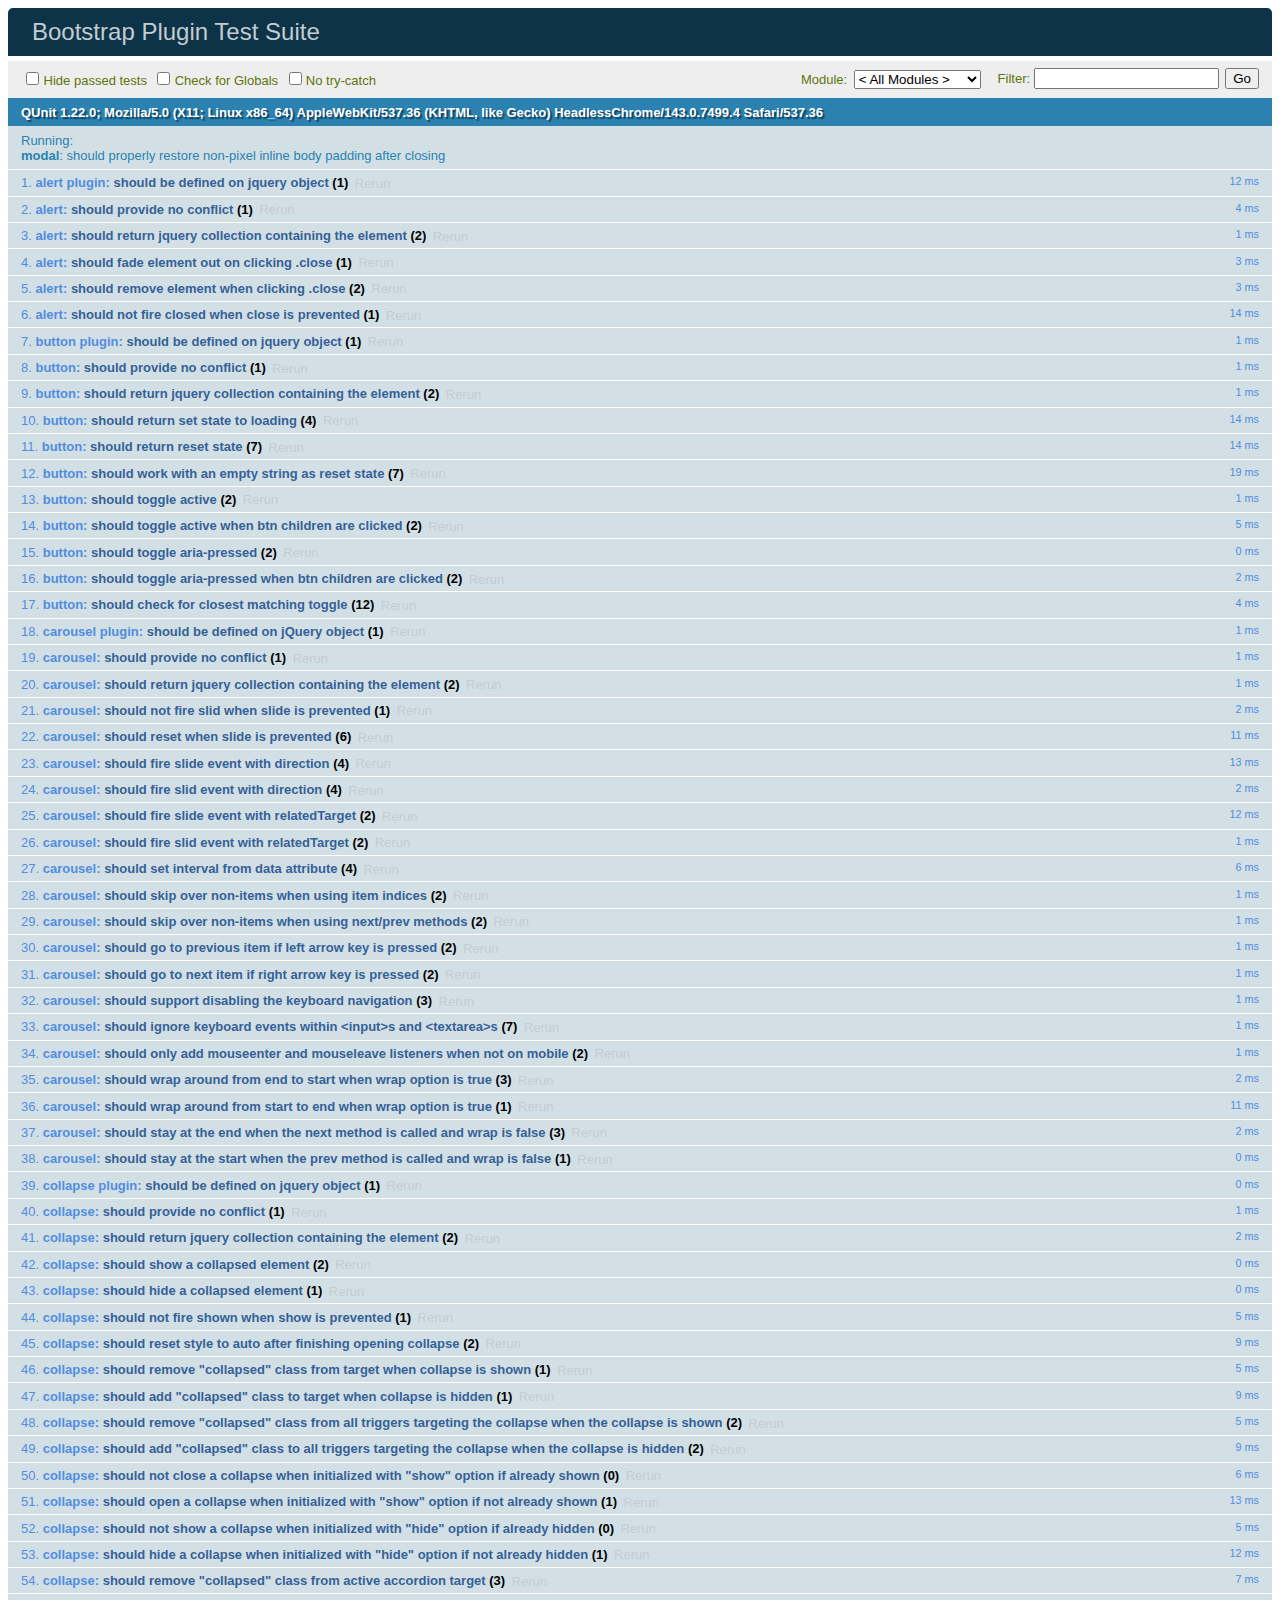
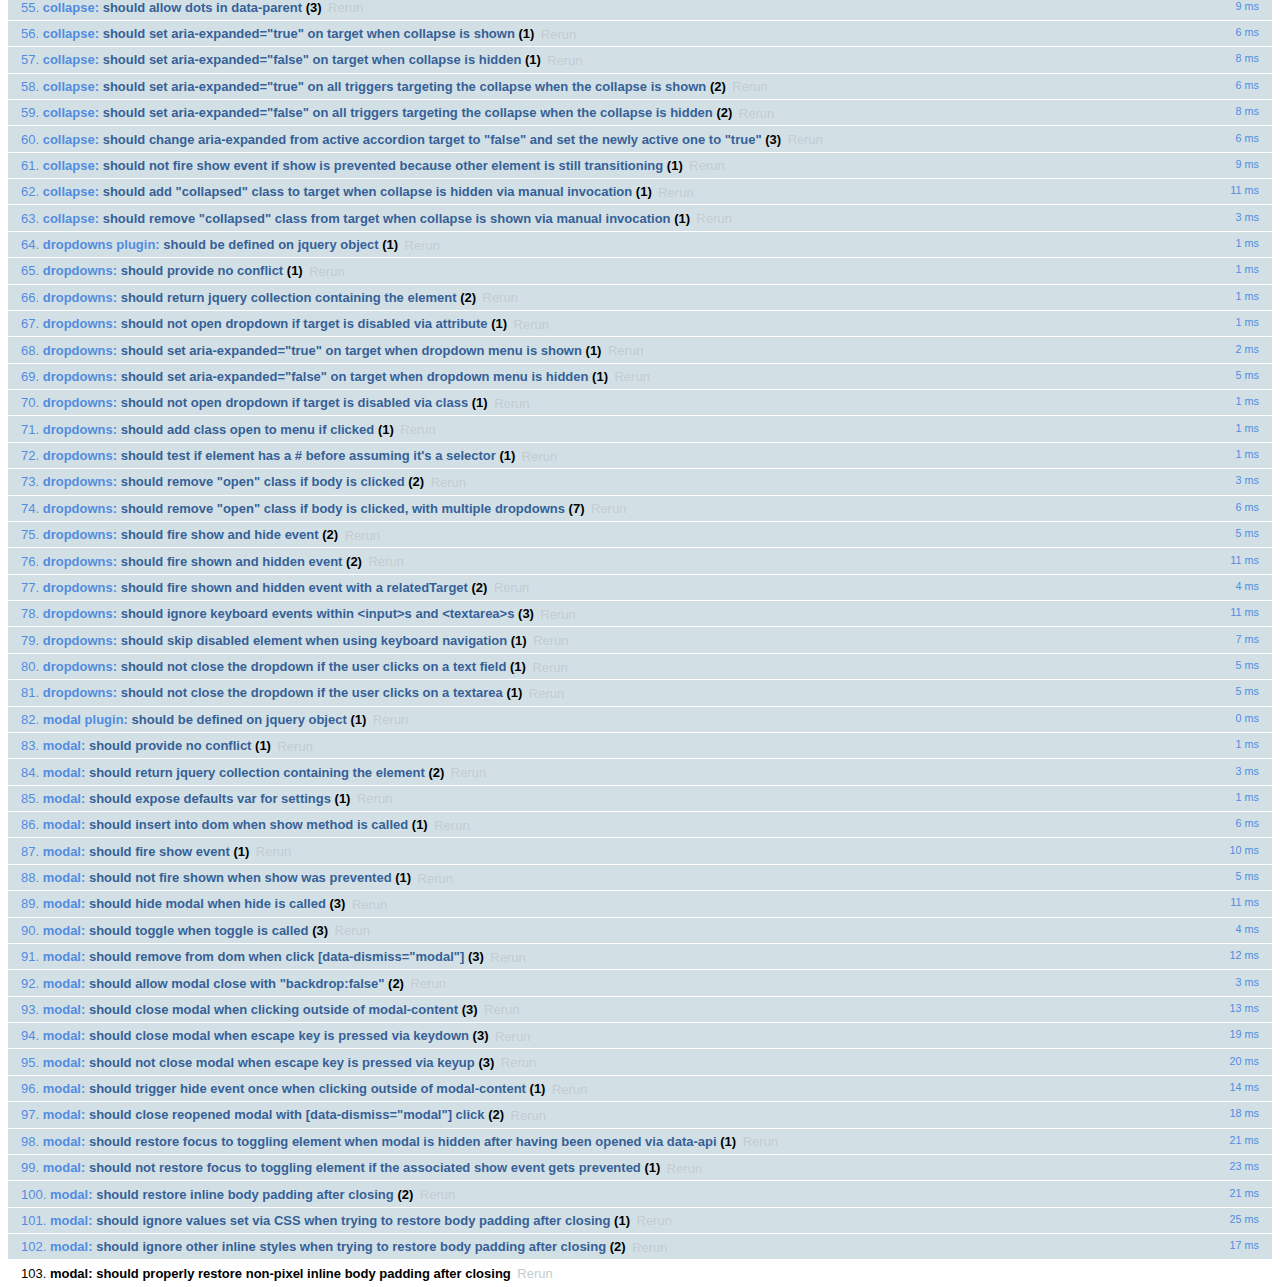
<file: src/main/resources/static/bootstrap/js/tests/index.html>
<!DOCTYPE html>
<html>
  <head>
    <meta charset="utf-8">
    <title>Bootstrap Plugin Test Suite</title>
    <meta name="viewport" content="width=device-width, initial-scale=1">

    <!-- jQuery -->
    <script src="vendor/jquery.min.js"></script>
    <script>
      // Disable jQuery event aliases to ensure we don't accidentally use any of them
      (function () {
        var eventAliases = [
          'blur',
          'focus',
          'focusin',
          'focusout',
          'load',
          'resize',
          'scroll',
          'unload',
          'click',
          'dblclick',
          'mousedown',
          'mouseup',
          'mousemove',
          'mouseover',
          'mouseout',
          'mouseenter',
          'mouseleave',
          'change',
          'select',
          'submit',
          'keydown',
          'keypress',
          'keyup',
          'error',
          'contextmenu',
          'hover',
          'bind',
          'unbind',
          'delegate',
          'undelegate'
        ]
        for (var i = 0; i < eventAliases.length; i++) {
          var eventAlias = eventAliases[i]
          $.fn[eventAlias] = function () {
            throw new Error('Using the ".' + eventAlias + '()" method is not allowed, so that Bootstrap can be compatible with custom jQuery builds which exclude the "event aliases" module that defines said method. See https://github.com/twbs/bootstrap/blob/master/CONTRIBUTING.md#js')
          }
        }
      })()
    </script>

    <!-- QUnit -->
    <link rel="stylesheet" href="vendor/qunit.css" media="screen">
    <script src="vendor/qunit.js"></script>
    <script>
      // See https://github.com/axemclion/grunt-saucelabs#test-result-details-with-qunit
      var log = []
      // Require assert.expect in each test
      QUnit.config.requireExpects = true
      QUnit.done(function (testResults) {
        var tests = []
        for (var i = 0, len = log.length; i < len; i++) {
          var details = log[i]
          tests.push({
            name: details.name,
            result: details.result,
            expected: details.expected,
            actual: details.actual,
            source: details.source
          })
        }
        testResults.tests = tests

        window.global_test_results = testResults
      })

      QUnit.testStart(function (testDetails) {
        $(window).scrollTop(0)
        QUnit.log(function (details) {
          if (!details.result) {
            details.name = testDetails.name
            log.push(details)
          }
        })
      })

      // Cleanup
      QUnit.testDone(function () {
        $('#qunit-fixture').empty()
        $('#modal-test, .modal-backdrop').remove()
      })

      // Display fixture on-screen on iOS to avoid false positives
      if (/iPhone|iPad|iPod/.test(navigator.userAgent)) {
        QUnit.begin(function() {
          $('#qunit-fixture').css({ top: 0, left: 0 })
        })

        QUnit.done(function () {
          $('#qunit-fixture').css({ top: '', left: '' })
        })
      }

      // Disable deprecated global QUnit method aliases in preparation for QUnit v2
      (function () {
        var methodNames = [
          'async',
          'asyncTest',
          'deepEqual',
          'equal',
          'expect',
          'module',
          'notDeepEqual',
          'notEqual',
          'notPropEqual',
          'notStrictEqual',
          'ok',
          'propEqual',
          'push',
          'start',
          'stop',
          'strictEqual',
          'test',
          'throws'
        ];
        for (var i = 0; i < methodNames.length; i++) {
          var methodName = methodNames[i];
          window[methodName] = undefined;
        }
      })();
    </script>

    <!-- Plugin sources -->
    <script>$.support.transition = false</script>
    <script src="../../js/alert.js"></script>
    <script src="../../js/button.js"></script>
    <script src="../../js/carousel.js"></script>
    <script src="../../js/collapse.js"></script>
    <script src="../../js/dropdown.js"></script>
    <script src="../../js/modal.js"></script>
    <script src="../../js/scrollspy.js"></script>
    <script src="../../js/tab.js"></script>
    <script src="../../js/tooltip.js"></script>
    <script src="../../js/popover.js"></script>
    <script src="../../js/affix.js"></script>

    <!-- Unit tests -->
    <script src="unit/alert.js"></script>
    <script src="unit/button.js"></script>
    <script src="unit/carousel.js"></script>
    <script src="unit/collapse.js"></script>
    <script src="unit/dropdown.js"></script>
    <script src="unit/modal.js"></script>
    <script src="unit/scrollspy.js"></script>
    <script src="unit/tab.js"></script>
    <script src="unit/tooltip.js"></script>
    <script src="unit/popover.js"></script>
    <script src="unit/affix.js"></script>

  </head>
  <body>
    <div id="qunit-container">
      <div id="qunit"></div>
      <div id="qunit-fixture"></div>
    </div>
  </body>
</html>
</file>
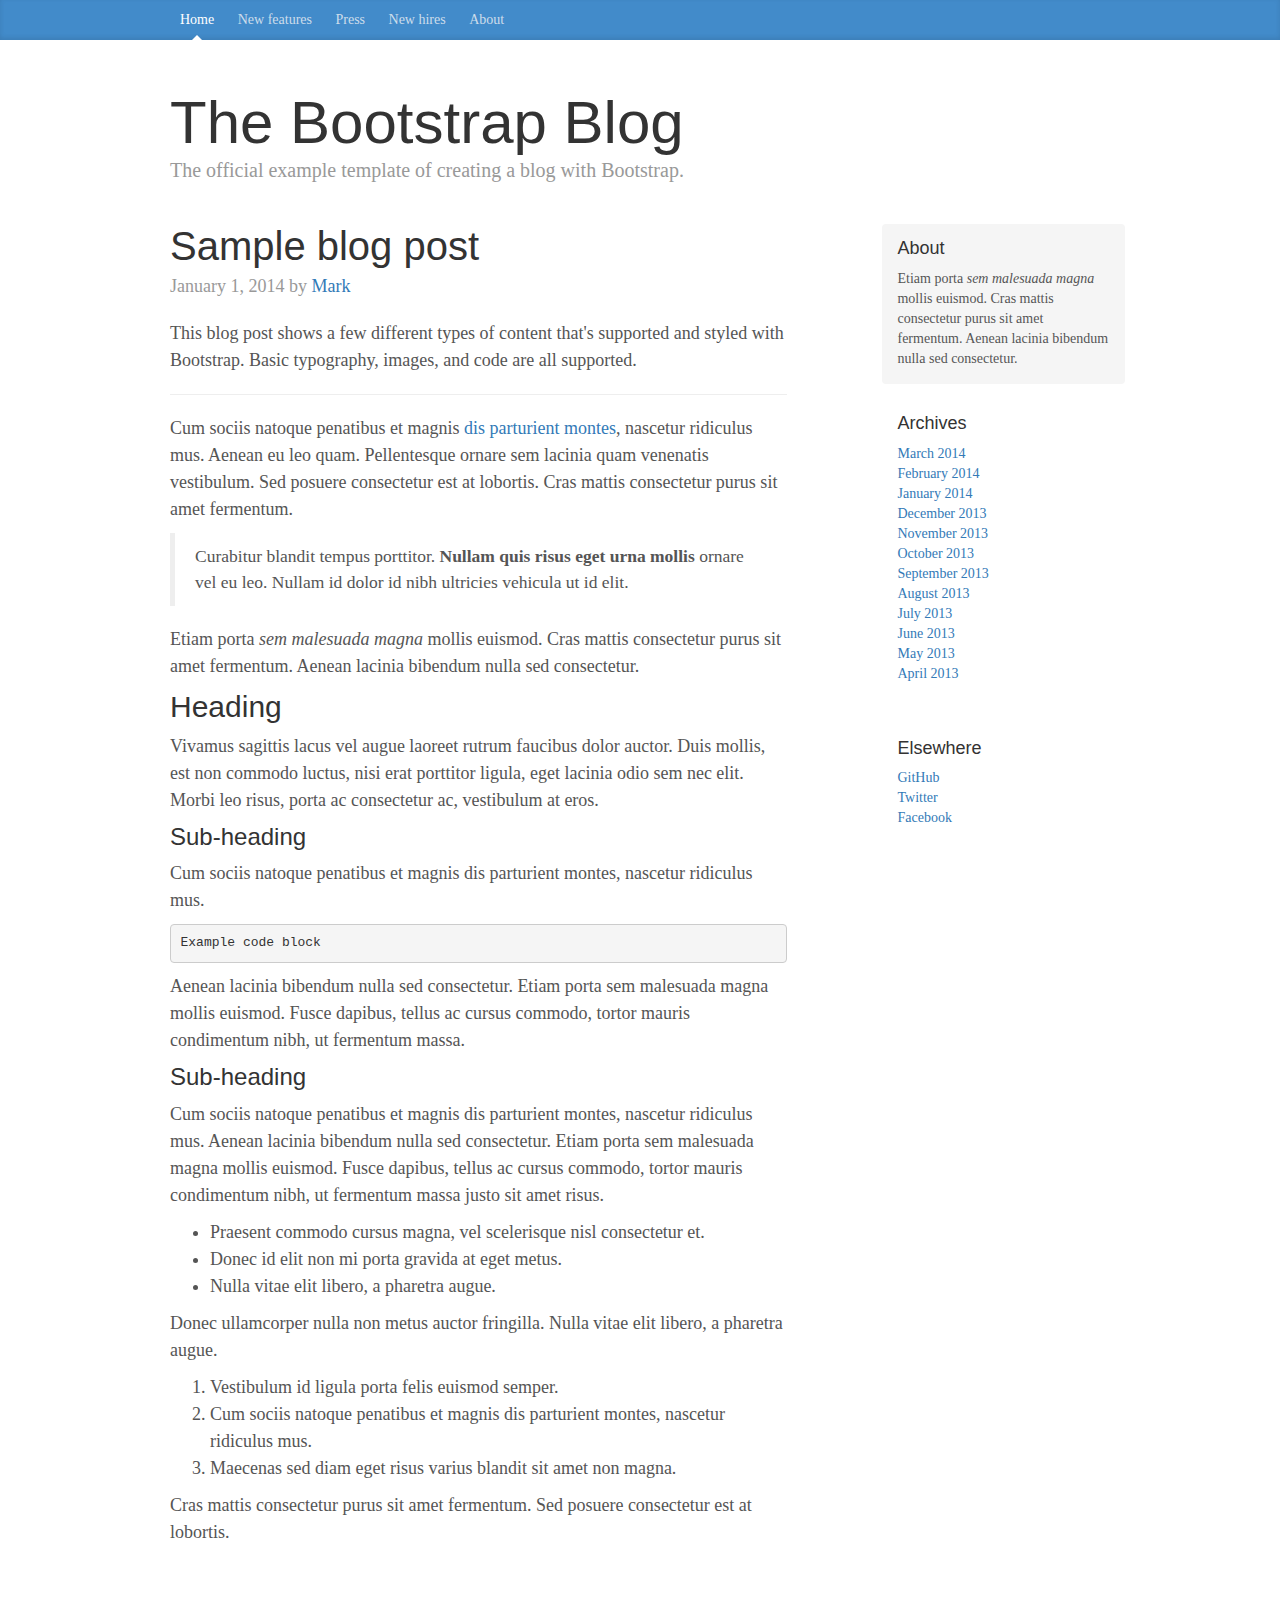
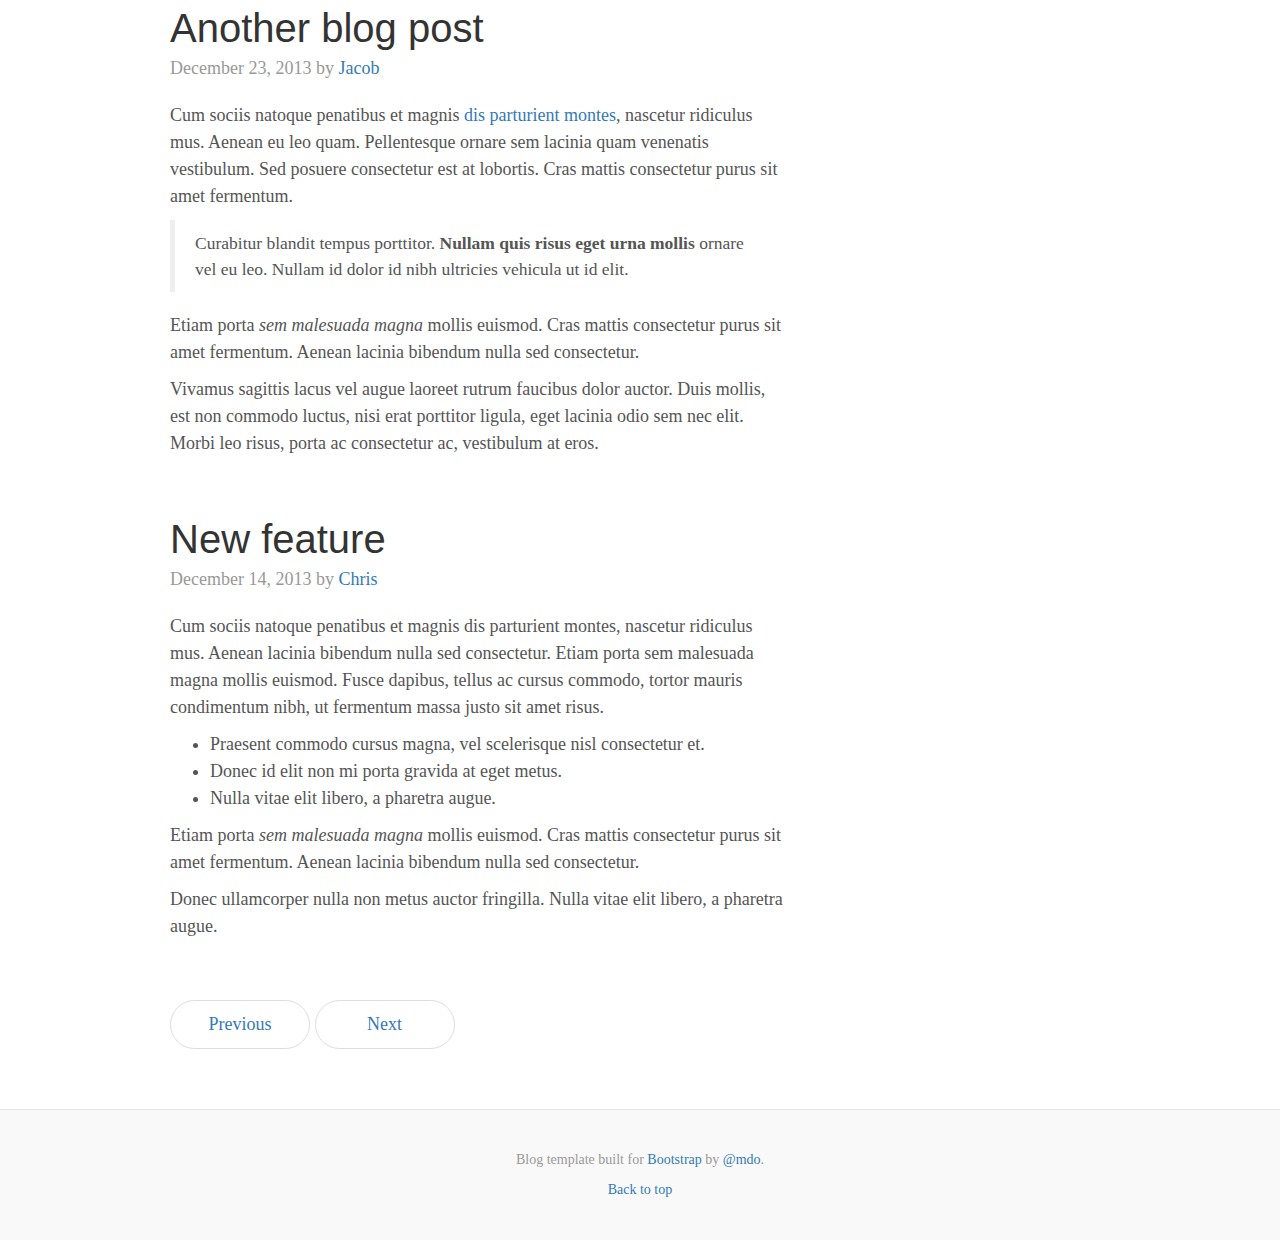
<file: src/main/resources/static/bootstrap/docs/examples/blog/index.html>
<!DOCTYPE html>
<html lang="en">
  <head>
    <meta charset="utf-8">
    <meta http-equiv="X-UA-Compatible" content="IE=edge">
    <meta name="viewport" content="width=device-width, initial-scale=1">
    <!-- The above 3 meta tags *must* come first in the head; any other head content must come *after* these tags -->
    <meta name="description" content="">
    <meta name="author" content="">
    <link rel="icon" href="../../favicon.ico">

    <title>Blog Template for Bootstrap</title>

    <!-- Bootstrap core CSS -->
    <link href="../../dist/css/bootstrap.min.css" rel="stylesheet">

    <!-- IE10 viewport hack for Surface/desktop Windows 8 bug -->
    <link href="../../assets/css/ie10-viewport-bug-workaround.css" rel="stylesheet">

    <!-- Custom styles for this template -->
    <link href="blog.css" rel="stylesheet">

    <!-- Just for debugging purposes. Don't actually copy these 2 lines! -->
    <!--[if lt IE 9]><script src="../../assets/js/ie8-responsive-file-warning.js"></script><![endif]-->
    <script src="../../assets/js/ie-emulation-modes-warning.js"></script>

    <!-- HTML5 shim and Respond.js for IE8 support of HTML5 elements and media queries -->
    <!--[if lt IE 9]>
      <script src="https://oss.maxcdn.com/html5shiv/3.7.3/html5shiv.min.js"></script>
      <script src="https://oss.maxcdn.com/respond/1.4.2/respond.min.js"></script>
    <![endif]-->
  </head>

  <body>

    <div class="blog-masthead">
      <div class="container">
        <nav class="blog-nav">
          <a class="blog-nav-item active" href="#">Home</a>
          <a class="blog-nav-item" href="#">New features</a>
          <a class="blog-nav-item" href="#">Press</a>
          <a class="blog-nav-item" href="#">New hires</a>
          <a class="blog-nav-item" href="#">About</a>
        </nav>
      </div>
    </div>

    <div class="container">

      <div class="blog-header">
        <h1 class="blog-title">The Bootstrap Blog</h1>
        <p class="lead blog-description">The official example template of creating a blog with Bootstrap.</p>
      </div>

      <div class="row">

        <div class="col-sm-8 blog-main">

          <div class="blog-post">
            <h2 class="blog-post-title">Sample blog post</h2>
            <p class="blog-post-meta">January 1, 2014 by <a href="#">Mark</a></p>

            <p>This blog post shows a few different types of content that's supported and styled with Bootstrap. Basic typography, images, and code are all supported.</p>
            <hr>
            <p>Cum sociis natoque penatibus et magnis <a href="#">dis parturient montes</a>, nascetur ridiculus mus. Aenean eu leo quam. Pellentesque ornare sem lacinia quam venenatis vestibulum. Sed posuere consectetur est at lobortis. Cras mattis consectetur purus sit amet fermentum.</p>
            <blockquote>
              <p>Curabitur blandit tempus porttitor. <strong>Nullam quis risus eget urna mollis</strong> ornare vel eu leo. Nullam id dolor id nibh ultricies vehicula ut id elit.</p>
            </blockquote>
            <p>Etiam porta <em>sem malesuada magna</em> mollis euismod. Cras mattis consectetur purus sit amet fermentum. Aenean lacinia bibendum nulla sed consectetur.</p>
            <h2>Heading</h2>
            <p>Vivamus sagittis lacus vel augue laoreet rutrum faucibus dolor auctor. Duis mollis, est non commodo luctus, nisi erat porttitor ligula, eget lacinia odio sem nec elit. Morbi leo risus, porta ac consectetur ac, vestibulum at eros.</p>
            <h3>Sub-heading</h3>
            <p>Cum sociis natoque penatibus et magnis dis parturient montes, nascetur ridiculus mus.</p>
            <pre><code>Example code block</code></pre>
            <p>Aenean lacinia bibendum nulla sed consectetur. Etiam porta sem malesuada magna mollis euismod. Fusce dapibus, tellus ac cursus commodo, tortor mauris condimentum nibh, ut fermentum massa.</p>
            <h3>Sub-heading</h3>
            <p>Cum sociis natoque penatibus et magnis dis parturient montes, nascetur ridiculus mus. Aenean lacinia bibendum nulla sed consectetur. Etiam porta sem malesuada magna mollis euismod. Fusce dapibus, tellus ac cursus commodo, tortor mauris condimentum nibh, ut fermentum massa justo sit amet risus.</p>
            <ul>
              <li>Praesent commodo cursus magna, vel scelerisque nisl consectetur et.</li>
              <li>Donec id elit non mi porta gravida at eget metus.</li>
              <li>Nulla vitae elit libero, a pharetra augue.</li>
            </ul>
            <p>Donec ullamcorper nulla non metus auctor fringilla. Nulla vitae elit libero, a pharetra augue.</p>
            <ol>
              <li>Vestibulum id ligula porta felis euismod semper.</li>
              <li>Cum sociis natoque penatibus et magnis dis parturient montes, nascetur ridiculus mus.</li>
              <li>Maecenas sed diam eget risus varius blandit sit amet non magna.</li>
            </ol>
            <p>Cras mattis consectetur purus sit amet fermentum. Sed posuere consectetur est at lobortis.</p>
          </div><!-- /.blog-post -->

          <div class="blog-post">
            <h2 class="blog-post-title">Another blog post</h2>
            <p class="blog-post-meta">December 23, 2013 by <a href="#">Jacob</a></p>

            <p>Cum sociis natoque penatibus et magnis <a href="#">dis parturient montes</a>, nascetur ridiculus mus. Aenean eu leo quam. Pellentesque ornare sem lacinia quam venenatis vestibulum. Sed posuere consectetur est at lobortis. Cras mattis consectetur purus sit amet fermentum.</p>
            <blockquote>
              <p>Curabitur blandit tempus porttitor. <strong>Nullam quis risus eget urna mollis</strong> ornare vel eu leo. Nullam id dolor id nibh ultricies vehicula ut id elit.</p>
            </blockquote>
            <p>Etiam porta <em>sem malesuada magna</em> mollis euismod. Cras mattis consectetur purus sit amet fermentum. Aenean lacinia bibendum nulla sed consectetur.</p>
            <p>Vivamus sagittis lacus vel augue laoreet rutrum faucibus dolor auctor. Duis mollis, est non commodo luctus, nisi erat porttitor ligula, eget lacinia odio sem nec elit. Morbi leo risus, porta ac consectetur ac, vestibulum at eros.</p>
          </div><!-- /.blog-post -->

          <div class="blog-post">
            <h2 class="blog-post-title">New feature</h2>
            <p class="blog-post-meta">December 14, 2013 by <a href="#">Chris</a></p>

            <p>Cum sociis natoque penatibus et magnis dis parturient montes, nascetur ridiculus mus. Aenean lacinia bibendum nulla sed consectetur. Etiam porta sem malesuada magna mollis euismod. Fusce dapibus, tellus ac cursus commodo, tortor mauris condimentum nibh, ut fermentum massa justo sit amet risus.</p>
            <ul>
              <li>Praesent commodo cursus magna, vel scelerisque nisl consectetur et.</li>
              <li>Donec id elit non mi porta gravida at eget metus.</li>
              <li>Nulla vitae elit libero, a pharetra augue.</li>
            </ul>
            <p>Etiam porta <em>sem malesuada magna</em> mollis euismod. Cras mattis consectetur purus sit amet fermentum. Aenean lacinia bibendum nulla sed consectetur.</p>
            <p>Donec ullamcorper nulla non metus auctor fringilla. Nulla vitae elit libero, a pharetra augue.</p>
          </div><!-- /.blog-post -->

          <nav>
            <ul class="pager">
              <li><a href="#">Previous</a></li>
              <li><a href="#">Next</a></li>
            </ul>
          </nav>

        </div><!-- /.blog-main -->

        <div class="col-sm-3 col-sm-offset-1 blog-sidebar">
          <div class="sidebar-module sidebar-module-inset">
            <h4>About</h4>
            <p>Etiam porta <em>sem malesuada magna</em> mollis euismod. Cras mattis consectetur purus sit amet fermentum. Aenean lacinia bibendum nulla sed consectetur.</p>
          </div>
          <div class="sidebar-module">
            <h4>Archives</h4>
            <ol class="list-unstyled">
              <li><a href="#">March 2014</a></li>
              <li><a href="#">February 2014</a></li>
              <li><a href="#">January 2014</a></li>
              <li><a href="#">December 2013</a></li>
              <li><a href="#">November 2013</a></li>
              <li><a href="#">October 2013</a></li>
              <li><a href="#">September 2013</a></li>
              <li><a href="#">August 2013</a></li>
              <li><a href="#">July 2013</a></li>
              <li><a href="#">June 2013</a></li>
              <li><a href="#">May 2013</a></li>
              <li><a href="#">April 2013</a></li>
            </ol>
          </div>
          <div class="sidebar-module">
            <h4>Elsewhere</h4>
            <ol class="list-unstyled">
              <li><a href="#">GitHub</a></li>
              <li><a href="#">Twitter</a></li>
              <li><a href="#">Facebook</a></li>
            </ol>
          </div>
        </div><!-- /.blog-sidebar -->

      </div><!-- /.row -->

    </div><!-- /.container -->

    <footer class="blog-footer">
      <p>Blog template built for <a href="http://getbootstrap.com">Bootstrap</a> by <a href="https://twitter.com/mdo">@mdo</a>.</p>
      <p>
        <a href="#">Back to top</a>
      </p>
    </footer>


    <!-- Bootstrap core JavaScript
    ================================================== -->
    <!-- Placed at the end of the document so the pages load faster -->
    <script src="https://ajax.googleapis.com/ajax/libs/jquery/1.12.4/jquery.min.js"></script>
    <script>window.jQuery || document.write('<script src="../../assets/js/vendor/jquery.min.js"><\/script>')</script>
    <script src="../../dist/js/bootstrap.min.js"></script>
    <!-- IE10 viewport hack for Surface/desktop Windows 8 bug -->
    <script src="../../assets/js/ie10-viewport-bug-workaround.js"></script>
  </body>
</html>
</file>
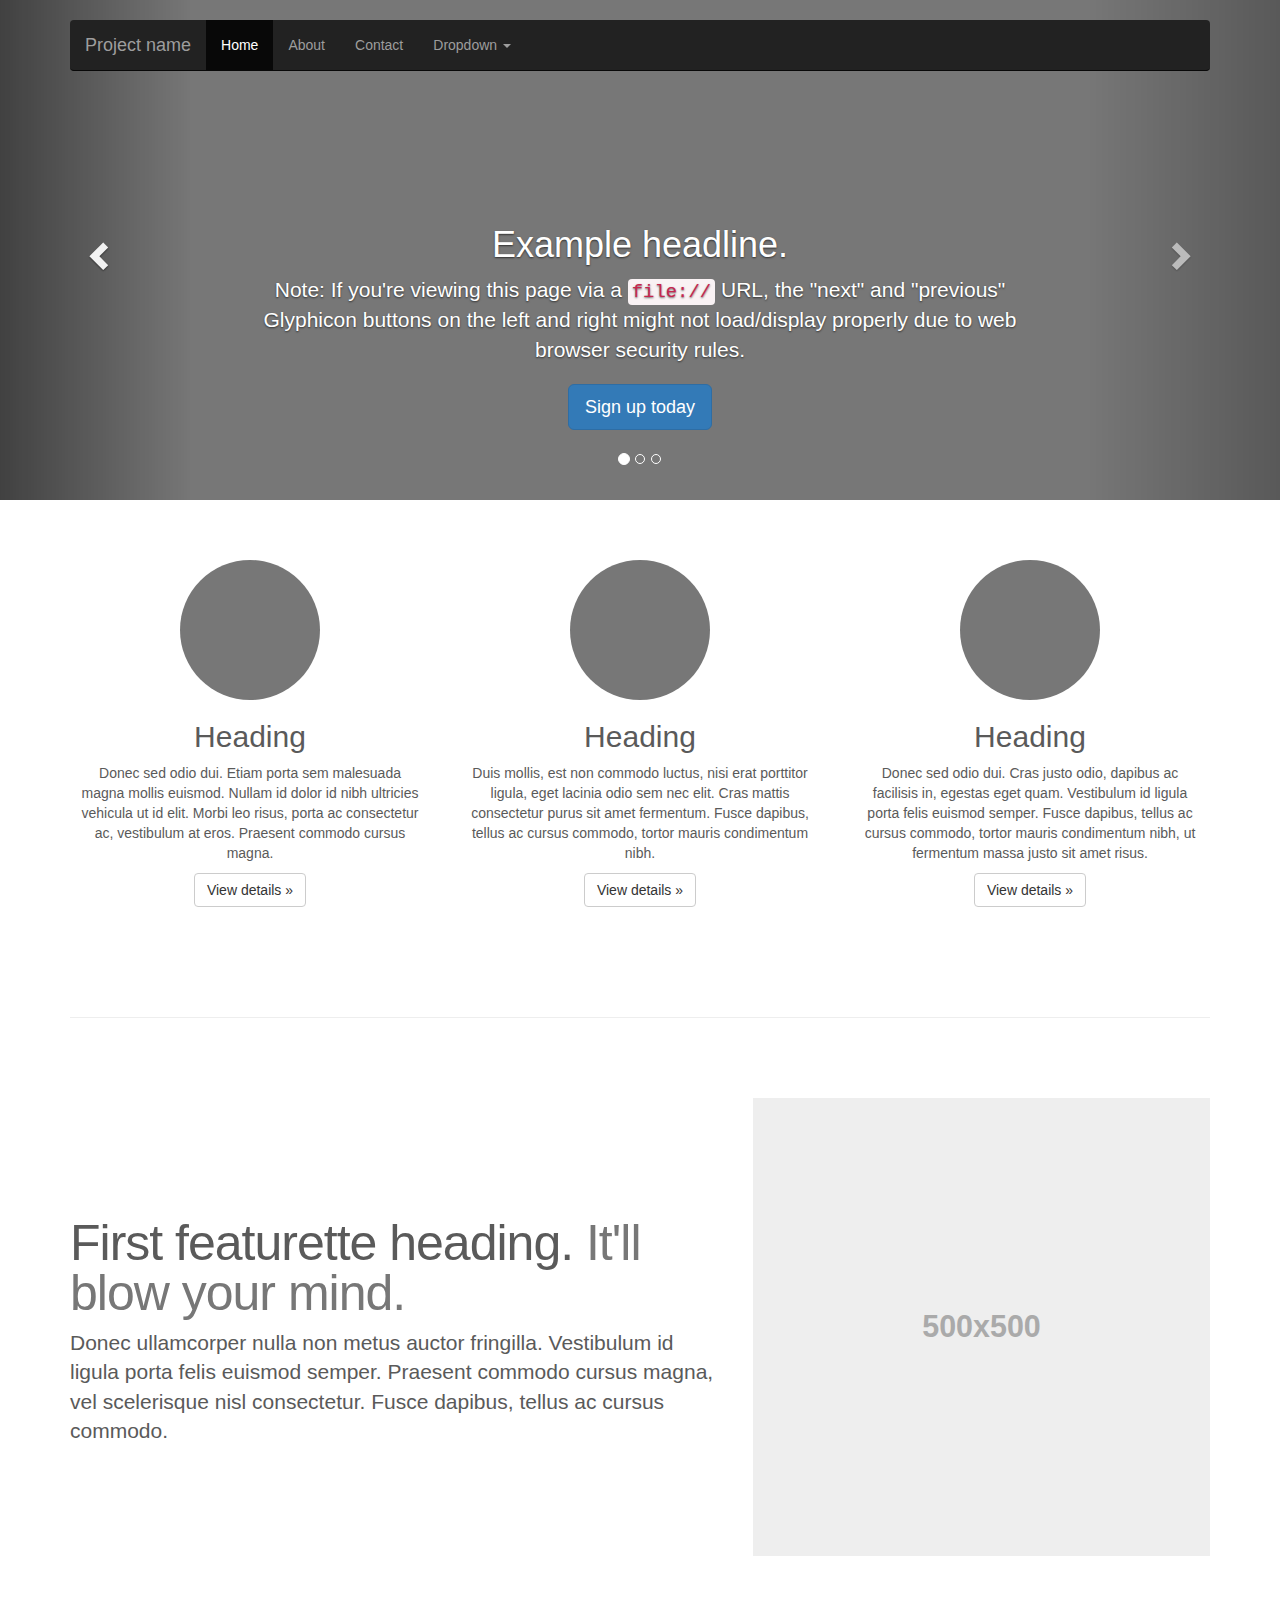
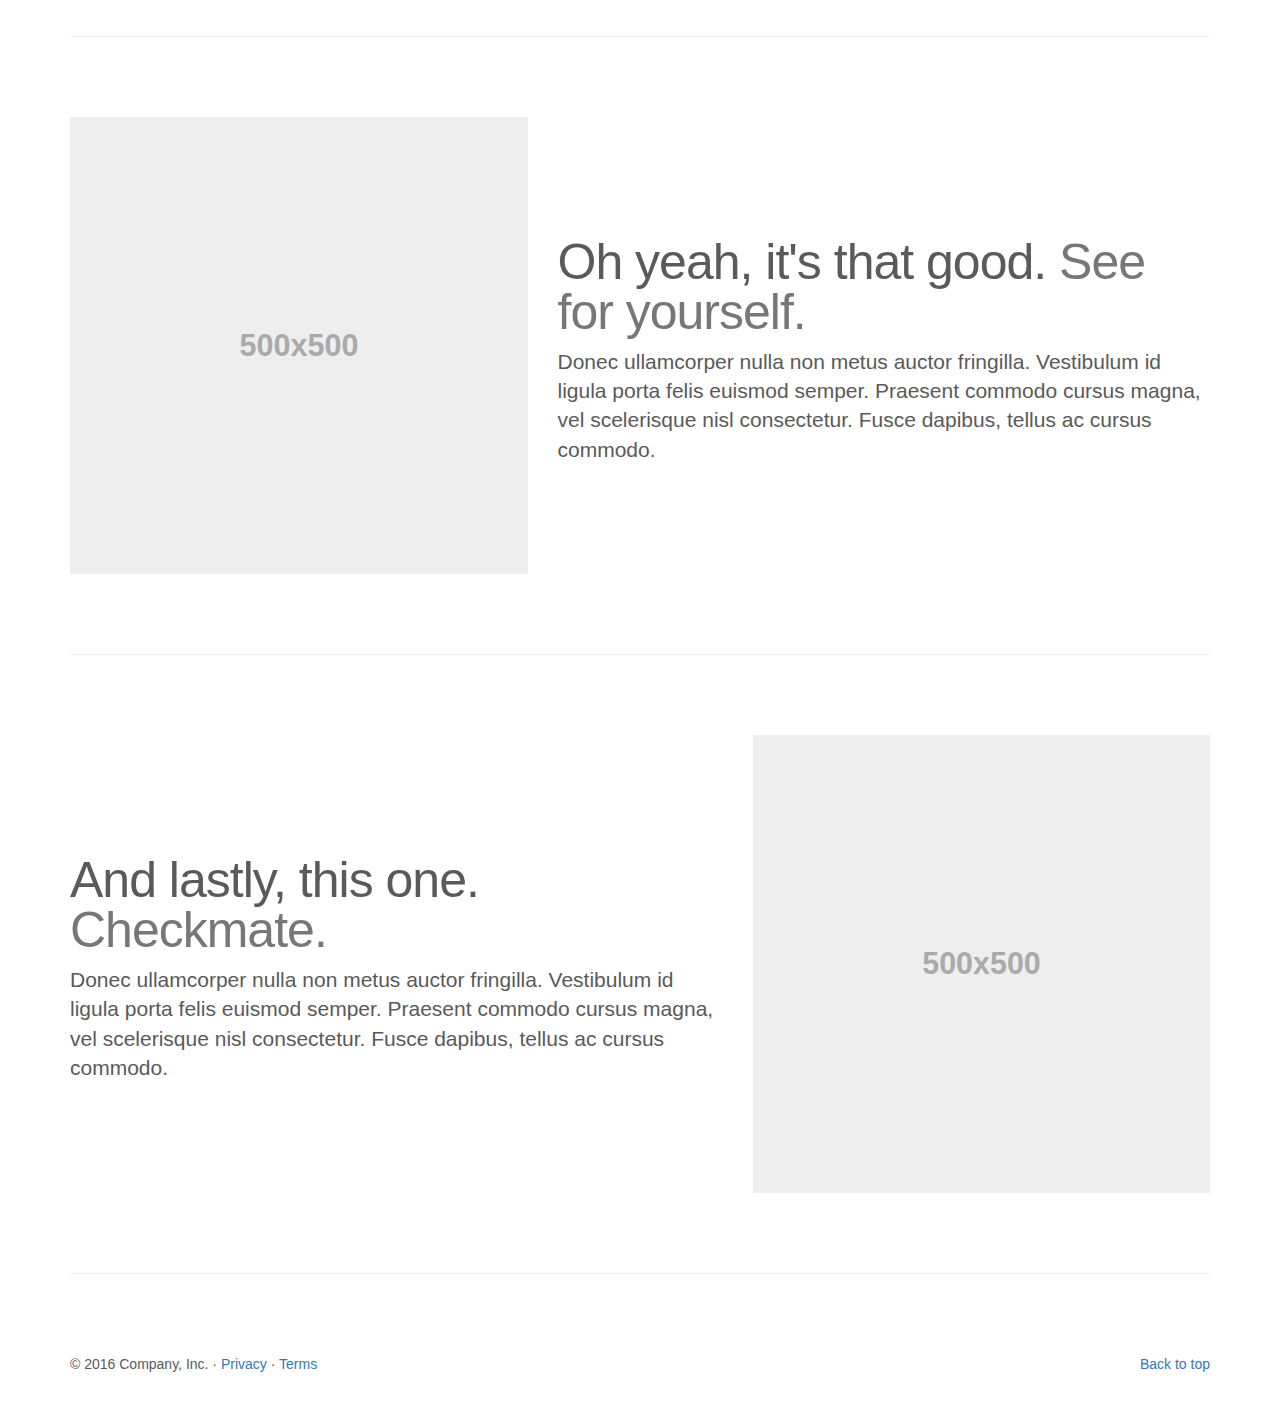
<file: src/main/resources/static/bootstrap/docs/examples/carousel/index.html>
<!DOCTYPE html>
<html lang="en">
  <head>
    <meta charset="utf-8">
    <meta http-equiv="X-UA-Compatible" content="IE=edge">
    <meta name="viewport" content="width=device-width, initial-scale=1">
    <!-- The above 3 meta tags *must* come first in the head; any other head content must come *after* these tags -->
    <meta name="description" content="">
    <meta name="author" content="">
    <link rel="icon" href="../../favicon.ico">

    <title>Carousel Template for Bootstrap</title>

    <!-- Bootstrap core CSS -->
    <link href="../../dist/css/bootstrap.min.css" rel="stylesheet">

    <!-- IE10 viewport hack for Surface/desktop Windows 8 bug -->
    <link href="../../assets/css/ie10-viewport-bug-workaround.css" rel="stylesheet">

    <!-- Just for debugging purposes. Don't actually copy these 2 lines! -->
    <!--[if lt IE 9]><script src="../../assets/js/ie8-responsive-file-warning.js"></script><![endif]-->
    <script src="../../assets/js/ie-emulation-modes-warning.js"></script>

    <!-- HTML5 shim and Respond.js for IE8 support of HTML5 elements and media queries -->
    <!--[if lt IE 9]>
      <script src="https://oss.maxcdn.com/html5shiv/3.7.3/html5shiv.min.js"></script>
      <script src="https://oss.maxcdn.com/respond/1.4.2/respond.min.js"></script>
    <![endif]-->

    <!-- Custom styles for this template -->
    <link href="carousel.css" rel="stylesheet">
  </head>
<!-- NAVBAR
================================================== -->
  <body>
    <div class="navbar-wrapper">
      <div class="container">

        <nav class="navbar navbar-inverse navbar-static-top">
          <div class="container">
            <div class="navbar-header">
              <button type="button" class="navbar-toggle collapsed" data-toggle="collapse" data-target="#navbar" aria-expanded="false" aria-controls="navbar">
                <span class="sr-only">Toggle navigation</span>
                <span class="icon-bar"></span>
                <span class="icon-bar"></span>
                <span class="icon-bar"></span>
              </button>
              <a class="navbar-brand" href="#">Project name</a>
            </div>
            <div id="navbar" class="navbar-collapse collapse">
              <ul class="nav navbar-nav">
                <li class="active"><a href="#">Home</a></li>
                <li><a href="#about">About</a></li>
                <li><a href="#contact">Contact</a></li>
                <li class="dropdown">
                  <a href="#" class="dropdown-toggle" data-toggle="dropdown" role="button" aria-haspopup="true" aria-expanded="false">Dropdown <span class="caret"></span></a>
                  <ul class="dropdown-menu">
                    <li><a href="#">Action</a></li>
                    <li><a href="#">Another action</a></li>
                    <li><a href="#">Something else here</a></li>
                    <li role="separator" class="divider"></li>
                    <li class="dropdown-header">Nav header</li>
                    <li><a href="#">Separated link</a></li>
                    <li><a href="#">One more separated link</a></li>
                  </ul>
                </li>
              </ul>
            </div>
          </div>
        </nav>

      </div>
    </div>


    <!-- Carousel
    ================================================== -->
    <div id="myCarousel" class="carousel slide" data-ride="carousel">
      <!-- Indicators -->
      <ol class="carousel-indicators">
        <li data-target="#myCarousel" data-slide-to="0" class="active"></li>
        <li data-target="#myCarousel" data-slide-to="1"></li>
        <li data-target="#myCarousel" data-slide-to="2"></li>
      </ol>
      <div class="carousel-inner" role="listbox">
        <div class="item active">
          <img class="first-slide" src="[data-uri]" alt="First slide">
          <div class="container">
            <div class="carousel-caption">
              <h1>Example headline.</h1>
              <p>Note: If you're viewing this page via a <code>file://</code> URL, the "next" and "previous" Glyphicon buttons on the left and right might not load/display properly due to web browser security rules.</p>
              <p><a class="btn btn-lg btn-primary" href="#" role="button">Sign up today</a></p>
            </div>
          </div>
        </div>
        <div class="item">
          <img class="second-slide" src="[data-uri]" alt="Second slide">
          <div class="container">
            <div class="carousel-caption">
              <h1>Another example headline.</h1>
              <p>Cras justo odio, dapibus ac facilisis in, egestas eget quam. Donec id elit non mi porta gravida at eget metus. Nullam id dolor id nibh ultricies vehicula ut id elit.</p>
              <p><a class="btn btn-lg btn-primary" href="#" role="button">Learn more</a></p>
            </div>
          </div>
        </div>
        <div class="item">
          <img class="third-slide" src="[data-uri]" alt="Third slide">
          <div class="container">
            <div class="carousel-caption">
              <h1>One more for good measure.</h1>
              <p>Cras justo odio, dapibus ac facilisis in, egestas eget quam. Donec id elit non mi porta gravida at eget metus. Nullam id dolor id nibh ultricies vehicula ut id elit.</p>
              <p><a class="btn btn-lg btn-primary" href="#" role="button">Browse gallery</a></p>
            </div>
          </div>
        </div>
      </div>
      <a class="left carousel-control" href="#myCarousel" role="button" data-slide="prev">
        <span class="glyphicon glyphicon-chevron-left" aria-hidden="true"></span>
        <span class="sr-only">Previous</span>
      </a>
      <a class="right carousel-control" href="#myCarousel" role="button" data-slide="next">
        <span class="glyphicon glyphicon-chevron-right" aria-hidden="true"></span>
        <span class="sr-only">Next</span>
      </a>
    </div><!-- /.carousel -->


    <!-- Marketing messaging and featurettes
    ================================================== -->
    <!-- Wrap the rest of the page in another container to center all the content. -->

    <div class="container marketing">

      <!-- Three columns of text below the carousel -->
      <div class="row">
        <div class="col-lg-4">
          <img class="img-circle" src="[data-uri]" alt="Generic placeholder image" width="140" height="140">
          <h2>Heading</h2>
          <p>Donec sed odio dui. Etiam porta sem malesuada magna mollis euismod. Nullam id dolor id nibh ultricies vehicula ut id elit. Morbi leo risus, porta ac consectetur ac, vestibulum at eros. Praesent commodo cursus magna.</p>
          <p><a class="btn btn-default" href="#" role="button">View details &raquo;</a></p>
        </div><!-- /.col-lg-4 -->
        <div class="col-lg-4">
          <img class="img-circle" src="[data-uri]" alt="Generic placeholder image" width="140" height="140">
          <h2>Heading</h2>
          <p>Duis mollis, est non commodo luctus, nisi erat porttitor ligula, eget lacinia odio sem nec elit. Cras mattis consectetur purus sit amet fermentum. Fusce dapibus, tellus ac cursus commodo, tortor mauris condimentum nibh.</p>
          <p><a class="btn btn-default" href="#" role="button">View details &raquo;</a></p>
        </div><!-- /.col-lg-4 -->
        <div class="col-lg-4">
          <img class="img-circle" src="[data-uri]" alt="Generic placeholder image" width="140" height="140">
          <h2>Heading</h2>
          <p>Donec sed odio dui. Cras justo odio, dapibus ac facilisis in, egestas eget quam. Vestibulum id ligula porta felis euismod semper. Fusce dapibus, tellus ac cursus commodo, tortor mauris condimentum nibh, ut fermentum massa justo sit amet risus.</p>
          <p><a class="btn btn-default" href="#" role="button">View details &raquo;</a></p>
        </div><!-- /.col-lg-4 -->
      </div><!-- /.row -->


      <!-- START THE FEATURETTES -->

      <hr class="featurette-divider">

      <div class="row featurette">
        <div class="col-md-7">
          <h2 class="featurette-heading">First featurette heading. <span class="text-muted">It'll blow your mind.</span></h2>
          <p class="lead">Donec ullamcorper nulla non metus auctor fringilla. Vestibulum id ligula porta felis euismod semper. Praesent commodo cursus magna, vel scelerisque nisl consectetur. Fusce dapibus, tellus ac cursus commodo.</p>
        </div>
        <div class="col-md-5">
          <img class="featurette-image img-responsive center-block" data-src="holder.js/500x500/auto" alt="Generic placeholder image">
        </div>
      </div>

      <hr class="featurette-divider">

      <div class="row featurette">
        <div class="col-md-7 col-md-push-5">
          <h2 class="featurette-heading">Oh yeah, it's that good. <span class="text-muted">See for yourself.</span></h2>
          <p class="lead">Donec ullamcorper nulla non metus auctor fringilla. Vestibulum id ligula porta felis euismod semper. Praesent commodo cursus magna, vel scelerisque nisl consectetur. Fusce dapibus, tellus ac cursus commodo.</p>
        </div>
        <div class="col-md-5 col-md-pull-7">
          <img class="featurette-image img-responsive center-block" data-src="holder.js/500x500/auto" alt="Generic placeholder image">
        </div>
      </div>

      <hr class="featurette-divider">

      <div class="row featurette">
        <div class="col-md-7">
          <h2 class="featurette-heading">And lastly, this one. <span class="text-muted">Checkmate.</span></h2>
          <p class="lead">Donec ullamcorper nulla non metus auctor fringilla. Vestibulum id ligula porta felis euismod semper. Praesent commodo cursus magna, vel scelerisque nisl consectetur. Fusce dapibus, tellus ac cursus commodo.</p>
        </div>
        <div class="col-md-5">
          <img class="featurette-image img-responsive center-block" data-src="holder.js/500x500/auto" alt="Generic placeholder image">
        </div>
      </div>

      <hr class="featurette-divider">

      <!-- /END THE FEATURETTES -->


      <!-- FOOTER -->
      <footer>
        <p class="pull-right"><a href="#">Back to top</a></p>
        <p>&copy; 2016 Company, Inc. &middot; <a href="#">Privacy</a> &middot; <a href="#">Terms</a></p>
      </footer>

    </div><!-- /.container -->


    <!-- Bootstrap core JavaScript
    ================================================== -->
    <!-- Placed at the end of the document so the pages load faster -->
    <script src="https://ajax.googleapis.com/ajax/libs/jquery/1.12.4/jquery.min.js"></script>
    <script>window.jQuery || document.write('<script src="../../assets/js/vendor/jquery.min.js"><\/script>')</script>
    <script src="../../dist/js/bootstrap.min.js"></script>
    <!-- Just to make our placeholder images work. Don't actually copy the next line! -->
    <script src="../../assets/js/vendor/holder.min.js"></script>
    <!-- IE10 viewport hack for Surface/desktop Windows 8 bug -->
    <script src="../../assets/js/ie10-viewport-bug-workaround.js"></script>
  </body>
</html>
</file>
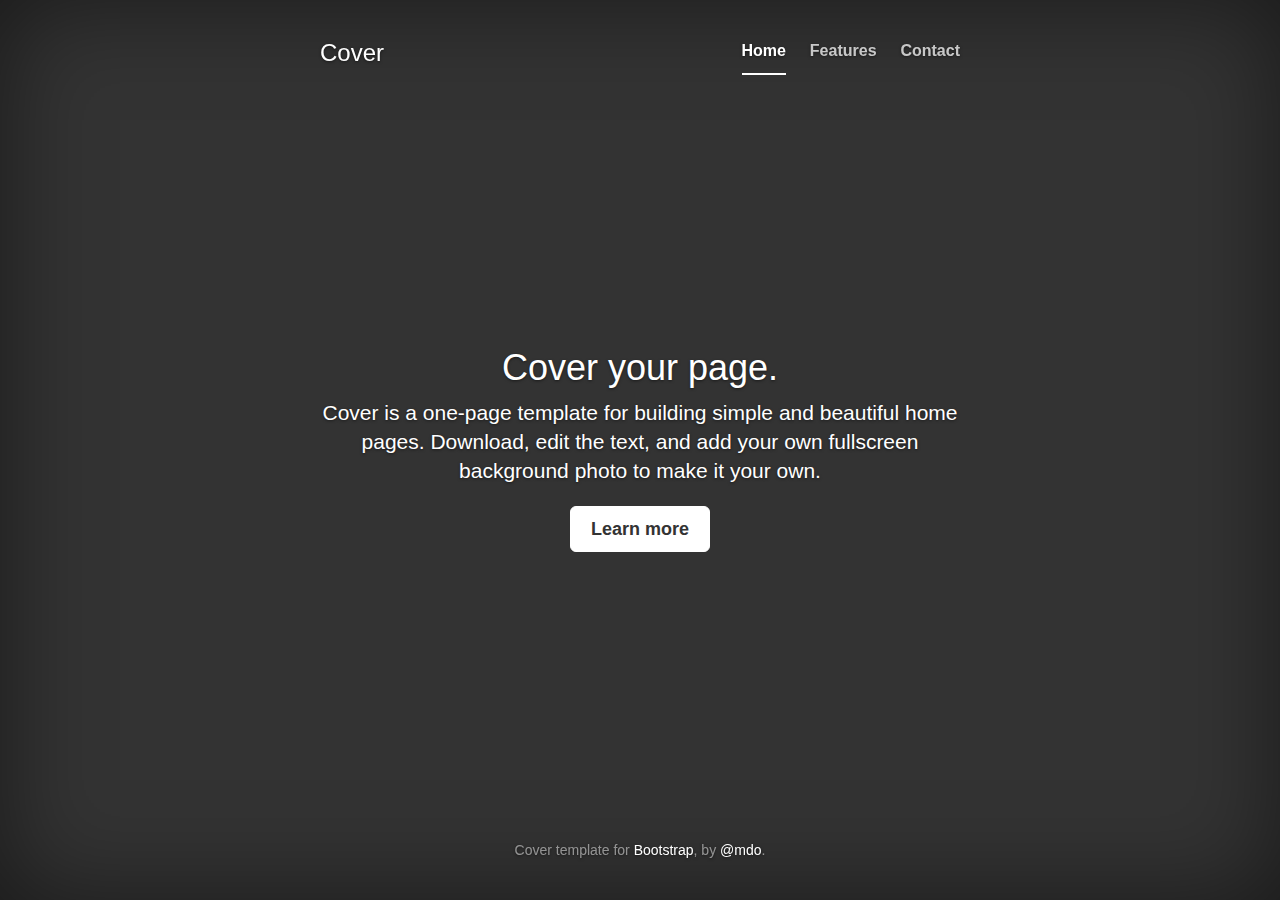
<file: src/main/resources/static/bootstrap/docs/examples/cover/index.html>
<!DOCTYPE html>
<html lang="en">
  <head>
    <meta charset="utf-8">
    <meta http-equiv="X-UA-Compatible" content="IE=edge">
    <meta name="viewport" content="width=device-width, initial-scale=1">
    <!-- The above 3 meta tags *must* come first in the head; any other head content must come *after* these tags -->
    <meta name="description" content="">
    <meta name="author" content="">
    <link rel="icon" href="../../favicon.ico">

    <title>Cover Template for Bootstrap</title>

    <!-- Bootstrap core CSS -->
    <link href="../../dist/css/bootstrap.min.css" rel="stylesheet">

    <!-- IE10 viewport hack for Surface/desktop Windows 8 bug -->
    <link href="../../assets/css/ie10-viewport-bug-workaround.css" rel="stylesheet">

    <!-- Custom styles for this template -->
    <link href="cover.css" rel="stylesheet">

    <!-- Just for debugging purposes. Don't actually copy these 2 lines! -->
    <!--[if lt IE 9]><script src="../../assets/js/ie8-responsive-file-warning.js"></script><![endif]-->
    <script src="../../assets/js/ie-emulation-modes-warning.js"></script>

    <!-- HTML5 shim and Respond.js for IE8 support of HTML5 elements and media queries -->
    <!--[if lt IE 9]>
      <script src="https://oss.maxcdn.com/html5shiv/3.7.3/html5shiv.min.js"></script>
      <script src="https://oss.maxcdn.com/respond/1.4.2/respond.min.js"></script>
    <![endif]-->
  </head>

  <body>

    <div class="site-wrapper">

      <div class="site-wrapper-inner">

        <div class="cover-container">

          <div class="masthead clearfix">
            <div class="inner">
              <h3 class="masthead-brand">Cover</h3>
              <nav>
                <ul class="nav masthead-nav">
                  <li class="active"><a href="#">Home</a></li>
                  <li><a href="#">Features</a></li>
                  <li><a href="#">Contact</a></li>
                </ul>
              </nav>
            </div>
          </div>

          <div class="inner cover">
            <h1 class="cover-heading">Cover your page.</h1>
            <p class="lead">Cover is a one-page template for building simple and beautiful home pages. Download, edit the text, and add your own fullscreen background photo to make it your own.</p>
            <p class="lead">
              <a href="#" class="btn btn-lg btn-default">Learn more</a>
            </p>
          </div>

          <div class="mastfoot">
            <div class="inner">
              <p>Cover template for <a href="http://getbootstrap.com">Bootstrap</a>, by <a href="https://twitter.com/mdo">@mdo</a>.</p>
            </div>
          </div>

        </div>

      </div>

    </div>

    <!-- Bootstrap core JavaScript
    ================================================== -->
    <!-- Placed at the end of the document so the pages load faster -->
    <script src="https://ajax.googleapis.com/ajax/libs/jquery/1.12.4/jquery.min.js"></script>
    <script>window.jQuery || document.write('<script src="../../assets/js/vendor/jquery.min.js"><\/script>')</script>
    <script src="../../dist/js/bootstrap.min.js"></script>
    <!-- IE10 viewport hack for Surface/desktop Windows 8 bug -->
    <script src="../../assets/js/ie10-viewport-bug-workaround.js"></script>
  </body>
</html>
</file>
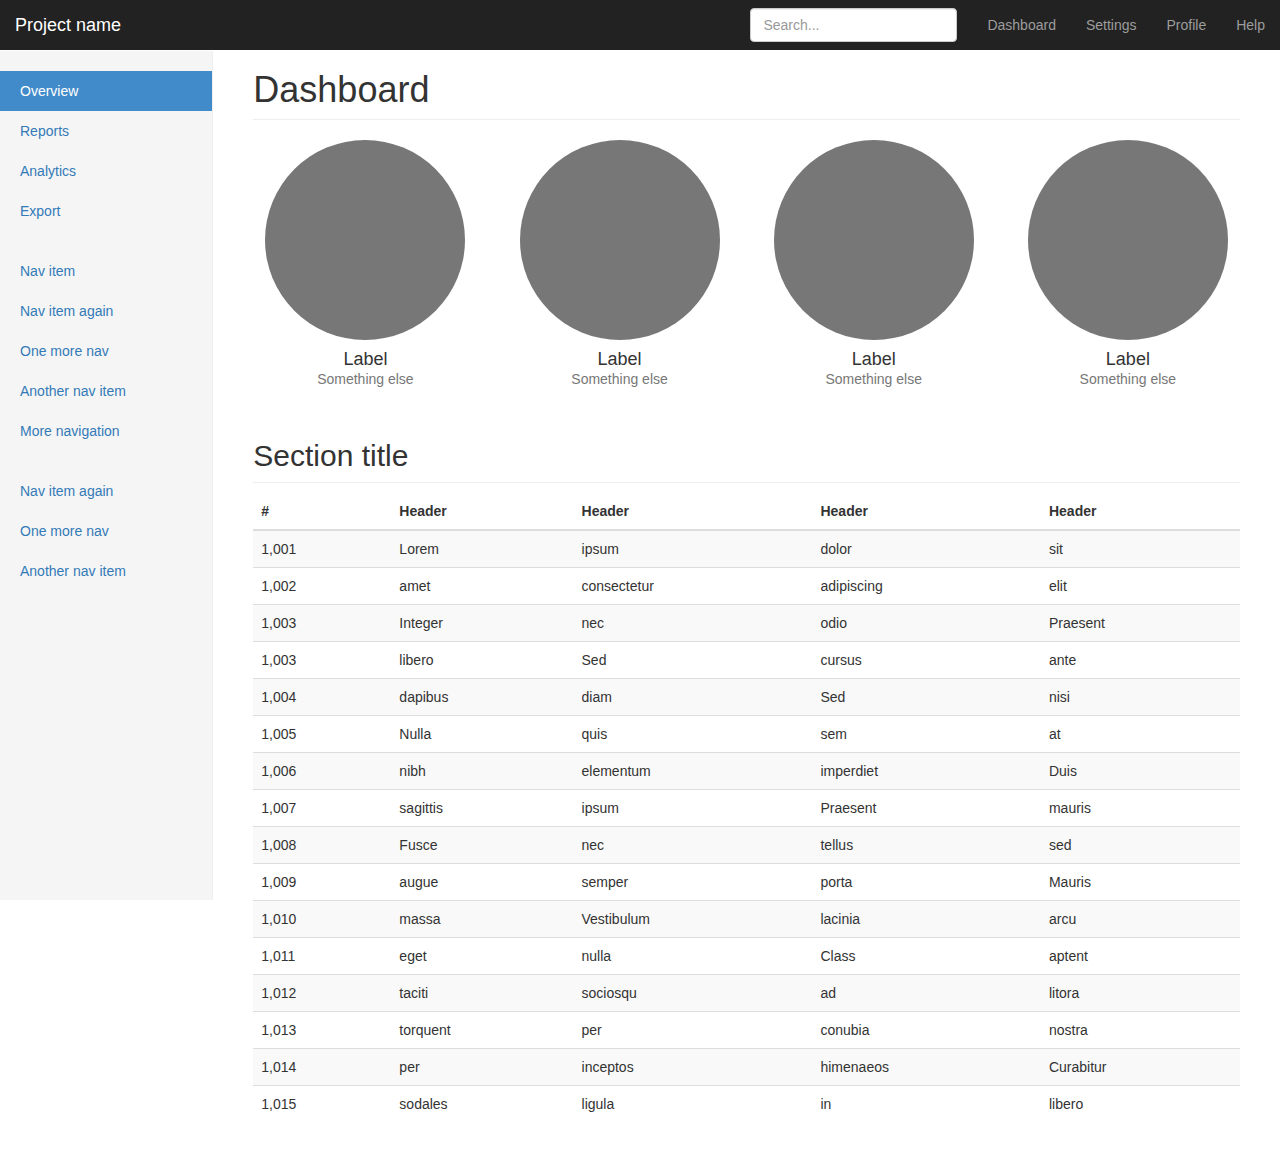
<file: src/main/resources/static/bootstrap/docs/examples/dashboard/index.html>
<!DOCTYPE html>
<html lang="en">
  <head>
    <meta charset="utf-8">
    <meta http-equiv="X-UA-Compatible" content="IE=edge">
    <meta name="viewport" content="width=device-width, initial-scale=1">
    <!-- The above 3 meta tags *must* come first in the head; any other head content must come *after* these tags -->
    <meta name="description" content="">
    <meta name="author" content="">
    <link rel="icon" href="../../favicon.ico">

    <title>Dashboard Template for Bootstrap</title>

    <!-- Bootstrap core CSS -->
    <link href="../../dist/css/bootstrap.min.css" rel="stylesheet">

    <!-- IE10 viewport hack for Surface/desktop Windows 8 bug -->
    <link href="../../assets/css/ie10-viewport-bug-workaround.css" rel="stylesheet">

    <!-- Custom styles for this template -->
    <link href="dashboard.css" rel="stylesheet">

    <!-- Just for debugging purposes. Don't actually copy these 2 lines! -->
    <!--[if lt IE 9]><script src="../../assets/js/ie8-responsive-file-warning.js"></script><![endif]-->
    <script src="../../assets/js/ie-emulation-modes-warning.js"></script>

    <!-- HTML5 shim and Respond.js for IE8 support of HTML5 elements and media queries -->
    <!--[if lt IE 9]>
      <script src="https://oss.maxcdn.com/html5shiv/3.7.3/html5shiv.min.js"></script>
      <script src="https://oss.maxcdn.com/respond/1.4.2/respond.min.js"></script>
    <![endif]-->
  </head>

  <body>

    <nav class="navbar navbar-inverse navbar-fixed-top">
      <div class="container-fluid">
        <div class="navbar-header">
          <button type="button" class="navbar-toggle collapsed" data-toggle="collapse" data-target="#navbar" aria-expanded="false" aria-controls="navbar">
            <span class="sr-only">Toggle navigation</span>
            <span class="icon-bar"></span>
            <span class="icon-bar"></span>
            <span class="icon-bar"></span>
          </button>
          <a class="navbar-brand" href="#">Project name</a>
        </div>
        <div id="navbar" class="navbar-collapse collapse">
          <ul class="nav navbar-nav navbar-right">
            <li><a href="#">Dashboard</a></li>
            <li><a href="#">Settings</a></li>
            <li><a href="#">Profile</a></li>
            <li><a href="#">Help</a></li>
          </ul>
          <form class="navbar-form navbar-right">
            <input type="text" class="form-control" placeholder="Search...">
          </form>
        </div>
      </div>
    </nav>

    <div class="container-fluid">
      <div class="row">
        <div class="col-sm-3 col-md-2 sidebar">
          <ul class="nav nav-sidebar">
            <li class="active"><a href="#">Overview <span class="sr-only">(current)</span></a></li>
            <li><a href="#">Reports</a></li>
            <li><a href="#">Analytics</a></li>
            <li><a href="#">Export</a></li>
          </ul>
          <ul class="nav nav-sidebar">
            <li><a href="">Nav item</a></li>
            <li><a href="">Nav item again</a></li>
            <li><a href="">One more nav</a></li>
            <li><a href="">Another nav item</a></li>
            <li><a href="">More navigation</a></li>
          </ul>
          <ul class="nav nav-sidebar">
            <li><a href="">Nav item again</a></li>
            <li><a href="">One more nav</a></li>
            <li><a href="">Another nav item</a></li>
          </ul>
        </div>
        <div class="col-sm-9 col-sm-offset-3 col-md-10 col-md-offset-2 main">
          <h1 class="page-header">Dashboard</h1>

          <div class="row placeholders">
            <div class="col-xs-6 col-sm-3 placeholder">
              <img src="[data-uri]" width="200" height="200" class="img-responsive" alt="Generic placeholder thumbnail">
              <h4>Label</h4>
              <span class="text-muted">Something else</span>
            </div>
            <div class="col-xs-6 col-sm-3 placeholder">
              <img src="[data-uri]" width="200" height="200" class="img-responsive" alt="Generic placeholder thumbnail">
              <h4>Label</h4>
              <span class="text-muted">Something else</span>
            </div>
            <div class="col-xs-6 col-sm-3 placeholder">
              <img src="[data-uri]" width="200" height="200" class="img-responsive" alt="Generic placeholder thumbnail">
              <h4>Label</h4>
              <span class="text-muted">Something else</span>
            </div>
            <div class="col-xs-6 col-sm-3 placeholder">
              <img src="[data-uri]" width="200" height="200" class="img-responsive" alt="Generic placeholder thumbnail">
              <h4>Label</h4>
              <span class="text-muted">Something else</span>
            </div>
          </div>

          <h2 class="sub-header">Section title</h2>
          <div class="table-responsive">
            <table class="table table-striped">
              <thead>
                <tr>
                  <th>#</th>
                  <th>Header</th>
                  <th>Header</th>
                  <th>Header</th>
                  <th>Header</th>
                </tr>
              </thead>
              <tbody>
                <tr>
                  <td>1,001</td>
                  <td>Lorem</td>
                  <td>ipsum</td>
                  <td>dolor</td>
                  <td>sit</td>
                </tr>
                <tr>
                  <td>1,002</td>
                  <td>amet</td>
                  <td>consectetur</td>
                  <td>adipiscing</td>
                  <td>elit</td>
                </tr>
                <tr>
                  <td>1,003</td>
                  <td>Integer</td>
                  <td>nec</td>
                  <td>odio</td>
                  <td>Praesent</td>
                </tr>
                <tr>
                  <td>1,003</td>
                  <td>libero</td>
                  <td>Sed</td>
                  <td>cursus</td>
                  <td>ante</td>
                </tr>
                <tr>
                  <td>1,004</td>
                  <td>dapibus</td>
                  <td>diam</td>
                  <td>Sed</td>
                  <td>nisi</td>
                </tr>
                <tr>
                  <td>1,005</td>
                  <td>Nulla</td>
                  <td>quis</td>
                  <td>sem</td>
                  <td>at</td>
                </tr>
                <tr>
                  <td>1,006</td>
                  <td>nibh</td>
                  <td>elementum</td>
                  <td>imperdiet</td>
                  <td>Duis</td>
                </tr>
                <tr>
                  <td>1,007</td>
                  <td>sagittis</td>
                  <td>ipsum</td>
                  <td>Praesent</td>
                  <td>mauris</td>
                </tr>
                <tr>
                  <td>1,008</td>
                  <td>Fusce</td>
                  <td>nec</td>
                  <td>tellus</td>
                  <td>sed</td>
                </tr>
                <tr>
                  <td>1,009</td>
                  <td>augue</td>
                  <td>semper</td>
                  <td>porta</td>
                  <td>Mauris</td>
                </tr>
                <tr>
                  <td>1,010</td>
                  <td>massa</td>
                  <td>Vestibulum</td>
                  <td>lacinia</td>
                  <td>arcu</td>
                </tr>
                <tr>
                  <td>1,011</td>
                  <td>eget</td>
                  <td>nulla</td>
                  <td>Class</td>
                  <td>aptent</td>
                </tr>
                <tr>
                  <td>1,012</td>
                  <td>taciti</td>
                  <td>sociosqu</td>
                  <td>ad</td>
                  <td>litora</td>
                </tr>
                <tr>
                  <td>1,013</td>
                  <td>torquent</td>
                  <td>per</td>
                  <td>conubia</td>
                  <td>nostra</td>
                </tr>
                <tr>
                  <td>1,014</td>
                  <td>per</td>
                  <td>inceptos</td>
                  <td>himenaeos</td>
                  <td>Curabitur</td>
                </tr>
                <tr>
                  <td>1,015</td>
                  <td>sodales</td>
                  <td>ligula</td>
                  <td>in</td>
                  <td>libero</td>
                </tr>
              </tbody>
            </table>
          </div>
        </div>
      </div>
    </div>

    <!-- Bootstrap core JavaScript
    ================================================== -->
    <!-- Placed at the end of the document so the pages load faster -->
    <script src="https://ajax.googleapis.com/ajax/libs/jquery/1.12.4/jquery.min.js"></script>
    <script>window.jQuery || document.write('<script src="../../assets/js/vendor/jquery.min.js"><\/script>')</script>
    <script src="../../dist/js/bootstrap.min.js"></script>
    <!-- Just to make our placeholder images work. Don't actually copy the next line! -->
    <script src="../../assets/js/vendor/holder.min.js"></script>
    <!-- IE10 viewport hack for Surface/desktop Windows 8 bug -->
    <script src="../../assets/js/ie10-viewport-bug-workaround.js"></script>
  </body>
</html>
</file>
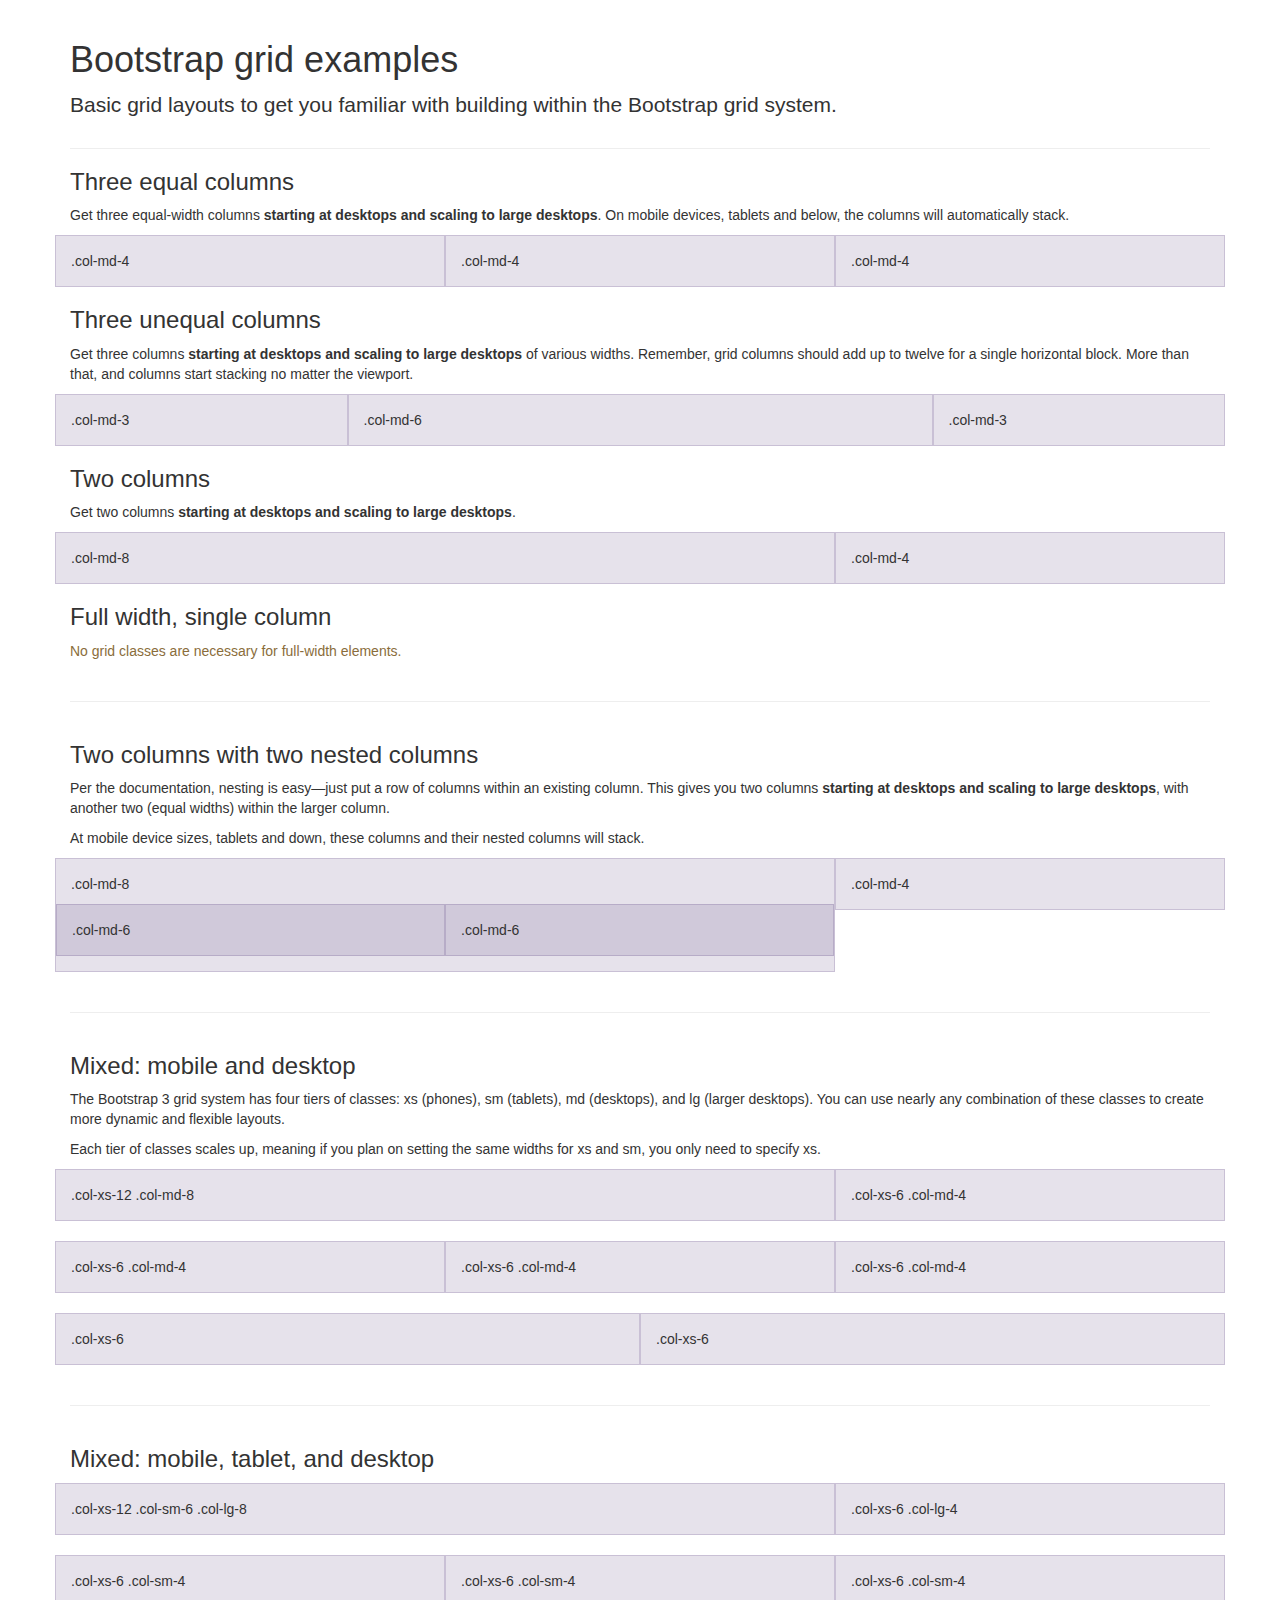
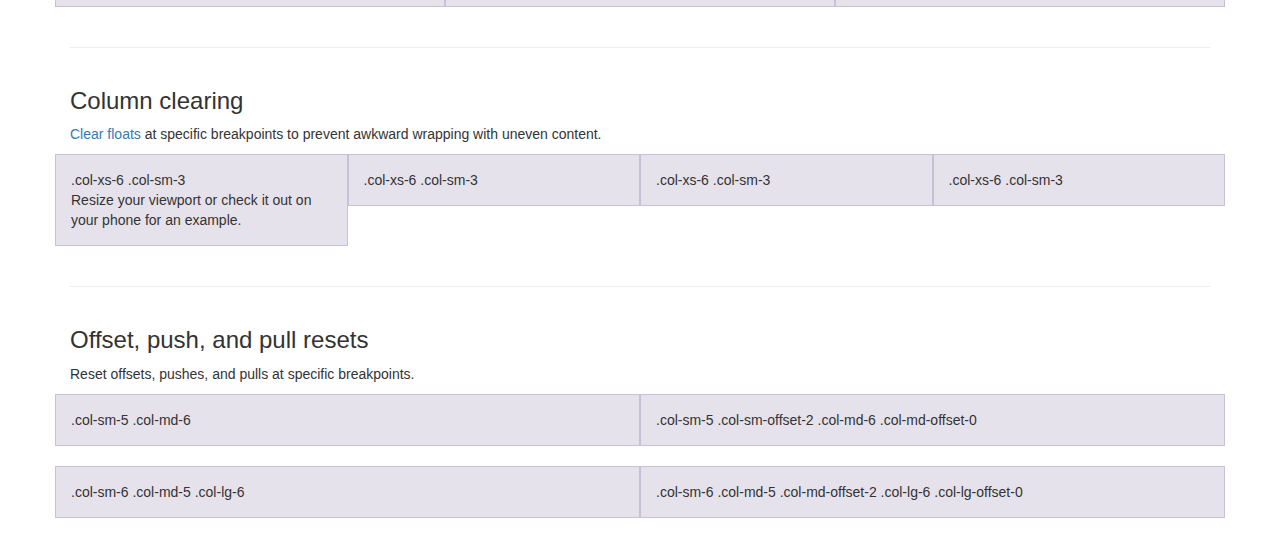
<file: src/main/resources/static/bootstrap/docs/examples/grid/index.html>
<!DOCTYPE html>
<html lang="en">
  <head>
    <meta charset="utf-8">
    <meta http-equiv="X-UA-Compatible" content="IE=edge">
    <meta name="viewport" content="width=device-width, initial-scale=1">
    <!-- The above 3 meta tags *must* come first in the head; any other head content must come *after* these tags -->
    <meta name="description" content="">
    <meta name="author" content="">
    <link rel="icon" href="../../favicon.ico">

    <title>Grid Template for Bootstrap</title>

    <!-- Bootstrap core CSS -->
    <link href="../../dist/css/bootstrap.min.css" rel="stylesheet">

    <!-- IE10 viewport hack for Surface/desktop Windows 8 bug -->
    <link href="../../assets/css/ie10-viewport-bug-workaround.css" rel="stylesheet">

    <!-- Custom styles for this template -->
    <link href="grid.css" rel="stylesheet">

    <!-- Just for debugging purposes. Don't actually copy these 2 lines! -->
    <!--[if lt IE 9]><script src="../../assets/js/ie8-responsive-file-warning.js"></script><![endif]-->
    <script src="../../assets/js/ie-emulation-modes-warning.js"></script>

    <!-- HTML5 shim and Respond.js for IE8 support of HTML5 elements and media queries -->
    <!--[if lt IE 9]>
      <script src="https://oss.maxcdn.com/html5shiv/3.7.3/html5shiv.min.js"></script>
      <script src="https://oss.maxcdn.com/respond/1.4.2/respond.min.js"></script>
    <![endif]-->
  </head>

  <body>
    <div class="container">

      <div class="page-header">
        <h1>Bootstrap grid examples</h1>
        <p class="lead">Basic grid layouts to get you familiar with building within the Bootstrap grid system.</p>
      </div>

      <h3>Three equal columns</h3>
      <p>Get three equal-width columns <strong>starting at desktops and scaling to large desktops</strong>. On mobile devices, tablets and below, the columns will automatically stack.</p>
      <div class="row">
        <div class="col-md-4">.col-md-4</div>
        <div class="col-md-4">.col-md-4</div>
        <div class="col-md-4">.col-md-4</div>
      </div>

      <h3>Three unequal columns</h3>
      <p>Get three columns <strong>starting at desktops and scaling to large desktops</strong> of various widths. Remember, grid columns should add up to twelve for a single horizontal block. More than that, and columns start stacking no matter the viewport.</p>
      <div class="row">
        <div class="col-md-3">.col-md-3</div>
        <div class="col-md-6">.col-md-6</div>
        <div class="col-md-3">.col-md-3</div>
      </div>

      <h3>Two columns</h3>
      <p>Get two columns <strong>starting at desktops and scaling to large desktops</strong>.</p>
      <div class="row">
        <div class="col-md-8">.col-md-8</div>
        <div class="col-md-4">.col-md-4</div>
      </div>

      <h3>Full width, single column</h3>
      <p class="text-warning">No grid classes are necessary for full-width elements.</p>

      <hr>

      <h3>Two columns with two nested columns</h3>
      <p>Per the documentation, nesting is easy—just put a row of columns within an existing column. This gives you two columns <strong>starting at desktops and scaling to large desktops</strong>, with another two (equal widths) within the larger column.</p>
      <p>At mobile device sizes, tablets and down, these columns and their nested columns will stack.</p>
      <div class="row">
        <div class="col-md-8">
          .col-md-8
          <div class="row">
            <div class="col-md-6">.col-md-6</div>
            <div class="col-md-6">.col-md-6</div>
          </div>
        </div>
        <div class="col-md-4">.col-md-4</div>
      </div>

      <hr>

      <h3>Mixed: mobile and desktop</h3>
      <p>The Bootstrap 3 grid system has four tiers of classes: xs (phones), sm (tablets), md (desktops), and lg (larger desktops). You can use nearly any combination of these classes to create more dynamic and flexible layouts.</p>
      <p>Each tier of classes scales up, meaning if you plan on setting the same widths for xs and sm, you only need to specify xs.</p>
      <div class="row">
        <div class="col-xs-12 col-md-8">.col-xs-12 .col-md-8</div>
        <div class="col-xs-6 col-md-4">.col-xs-6 .col-md-4</div>
      </div>
      <div class="row">
        <div class="col-xs-6 col-md-4">.col-xs-6 .col-md-4</div>
        <div class="col-xs-6 col-md-4">.col-xs-6 .col-md-4</div>
        <div class="col-xs-6 col-md-4">.col-xs-6 .col-md-4</div>
      </div>
      <div class="row">
        <div class="col-xs-6">.col-xs-6</div>
        <div class="col-xs-6">.col-xs-6</div>
      </div>

      <hr>

      <h3>Mixed: mobile, tablet, and desktop</h3>
      <p></p>
      <div class="row">
        <div class="col-xs-12 col-sm-6 col-lg-8">.col-xs-12 .col-sm-6 .col-lg-8</div>
        <div class="col-xs-6 col-lg-4">.col-xs-6 .col-lg-4</div>
      </div>
      <div class="row">
        <div class="col-xs-6 col-sm-4">.col-xs-6 .col-sm-4</div>
        <div class="col-xs-6 col-sm-4">.col-xs-6 .col-sm-4</div>
        <div class="col-xs-6 col-sm-4">.col-xs-6 .col-sm-4</div>
      </div>

      <hr>

      <h3>Column clearing</h3>
      <p><a href="http://getbootstrap.com/css/#grid-responsive-resets">Clear floats</a> at specific breakpoints to prevent awkward wrapping with uneven content.</p>
      <div class="row">
        <div class="col-xs-6 col-sm-3">
          .col-xs-6 .col-sm-3
          <br>
          Resize your viewport or check it out on your phone for an example.
        </div>
        <div class="col-xs-6 col-sm-3">.col-xs-6 .col-sm-3</div>

        <!-- Add the extra clearfix for only the required viewport -->
        <div class="clearfix visible-xs"></div>

        <div class="col-xs-6 col-sm-3">.col-xs-6 .col-sm-3</div>
        <div class="col-xs-6 col-sm-3">.col-xs-6 .col-sm-3</div>
      </div>

      <hr>

      <h3>Offset, push, and pull resets</h3>
      <p>Reset offsets, pushes, and pulls at specific breakpoints.</p>
      <div class="row">
        <div class="col-sm-5 col-md-6">.col-sm-5 .col-md-6</div>
        <div class="col-sm-5 col-sm-offset-2 col-md-6 col-md-offset-0">.col-sm-5 .col-sm-offset-2 .col-md-6 .col-md-offset-0</div>
      </div>
      <div class="row">
        <div class="col-sm-6 col-md-5 col-lg-6">.col-sm-6 .col-md-5 .col-lg-6</div>
        <div class="col-sm-6 col-md-5 col-md-offset-2 col-lg-6 col-lg-offset-0">.col-sm-6 .col-md-5 .col-md-offset-2 .col-lg-6 .col-lg-offset-0</div>
      </div>


    </div> <!-- /container -->


    <!-- IE10 viewport hack for Surface/desktop Windows 8 bug -->
    <script src="../../assets/js/ie10-viewport-bug-workaround.js"></script>
  </body>
</html>
</file>
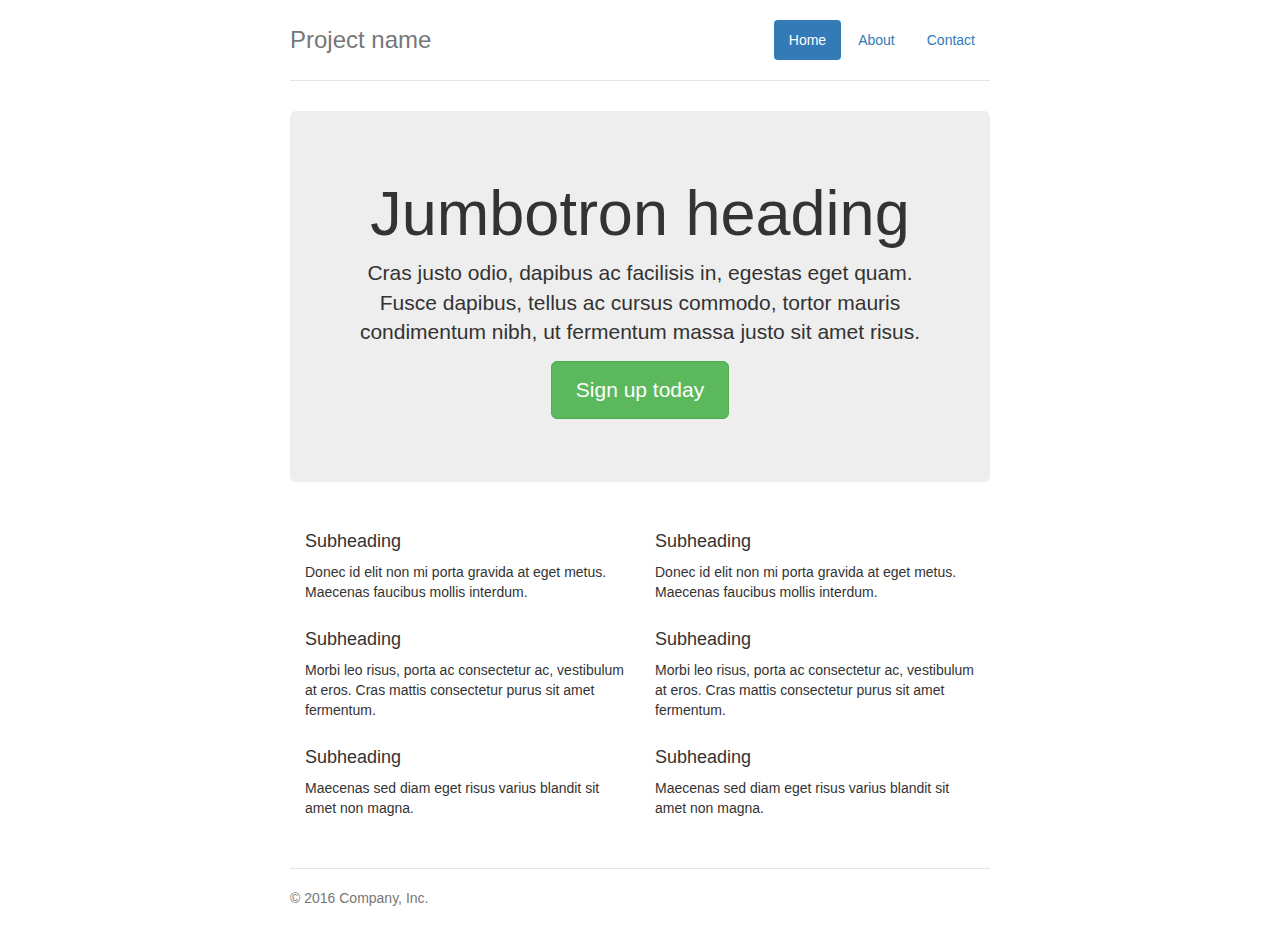
<file: src/main/resources/static/bootstrap/docs/examples/jumbotron-narrow/index.html>
<!DOCTYPE html>
<html lang="en">
  <head>
    <meta charset="utf-8">
    <meta http-equiv="X-UA-Compatible" content="IE=edge">
    <meta name="viewport" content="width=device-width, initial-scale=1">
    <!-- The above 3 meta tags *must* come first in the head; any other head content must come *after* these tags -->
    <meta name="description" content="">
    <meta name="author" content="">
    <link rel="icon" href="../../favicon.ico">

    <title>Narrow Jumbotron Template for Bootstrap</title>

    <!-- Bootstrap core CSS -->
    <link href="../../dist/css/bootstrap.min.css" rel="stylesheet">

    <!-- IE10 viewport hack for Surface/desktop Windows 8 bug -->
    <link href="../../assets/css/ie10-viewport-bug-workaround.css" rel="stylesheet">

    <!-- Custom styles for this template -->
    <link href="jumbotron-narrow.css" rel="stylesheet">

    <!-- Just for debugging purposes. Don't actually copy these 2 lines! -->
    <!--[if lt IE 9]><script src="../../assets/js/ie8-responsive-file-warning.js"></script><![endif]-->
    <script src="../../assets/js/ie-emulation-modes-warning.js"></script>

    <!-- HTML5 shim and Respond.js for IE8 support of HTML5 elements and media queries -->
    <!--[if lt IE 9]>
      <script src="https://oss.maxcdn.com/html5shiv/3.7.3/html5shiv.min.js"></script>
      <script src="https://oss.maxcdn.com/respond/1.4.2/respond.min.js"></script>
    <![endif]-->
  </head>

  <body>

    <div class="container">
      <div class="header clearfix">
        <nav>
          <ul class="nav nav-pills pull-right">
            <li role="presentation" class="active"><a href="#">Home</a></li>
            <li role="presentation"><a href="#">About</a></li>
            <li role="presentation"><a href="#">Contact</a></li>
          </ul>
        </nav>
        <h3 class="text-muted">Project name</h3>
      </div>

      <div class="jumbotron">
        <h1>Jumbotron heading</h1>
        <p class="lead">Cras justo odio, dapibus ac facilisis in, egestas eget quam. Fusce dapibus, tellus ac cursus commodo, tortor mauris condimentum nibh, ut fermentum massa justo sit amet risus.</p>
        <p><a class="btn btn-lg btn-success" href="#" role="button">Sign up today</a></p>
      </div>

      <div class="row marketing">
        <div class="col-lg-6">
          <h4>Subheading</h4>
          <p>Donec id elit non mi porta gravida at eget metus. Maecenas faucibus mollis interdum.</p>

          <h4>Subheading</h4>
          <p>Morbi leo risus, porta ac consectetur ac, vestibulum at eros. Cras mattis consectetur purus sit amet fermentum.</p>

          <h4>Subheading</h4>
          <p>Maecenas sed diam eget risus varius blandit sit amet non magna.</p>
        </div>

        <div class="col-lg-6">
          <h4>Subheading</h4>
          <p>Donec id elit non mi porta gravida at eget metus. Maecenas faucibus mollis interdum.</p>

          <h4>Subheading</h4>
          <p>Morbi leo risus, porta ac consectetur ac, vestibulum at eros. Cras mattis consectetur purus sit amet fermentum.</p>

          <h4>Subheading</h4>
          <p>Maecenas sed diam eget risus varius blandit sit amet non magna.</p>
        </div>
      </div>

      <footer class="footer">
        <p>&copy; 2016 Company, Inc.</p>
      </footer>

    </div> <!-- /container -->


    <!-- IE10 viewport hack for Surface/desktop Windows 8 bug -->
    <script src="../../assets/js/ie10-viewport-bug-workaround.js"></script>
  </body>
</html>
</file>
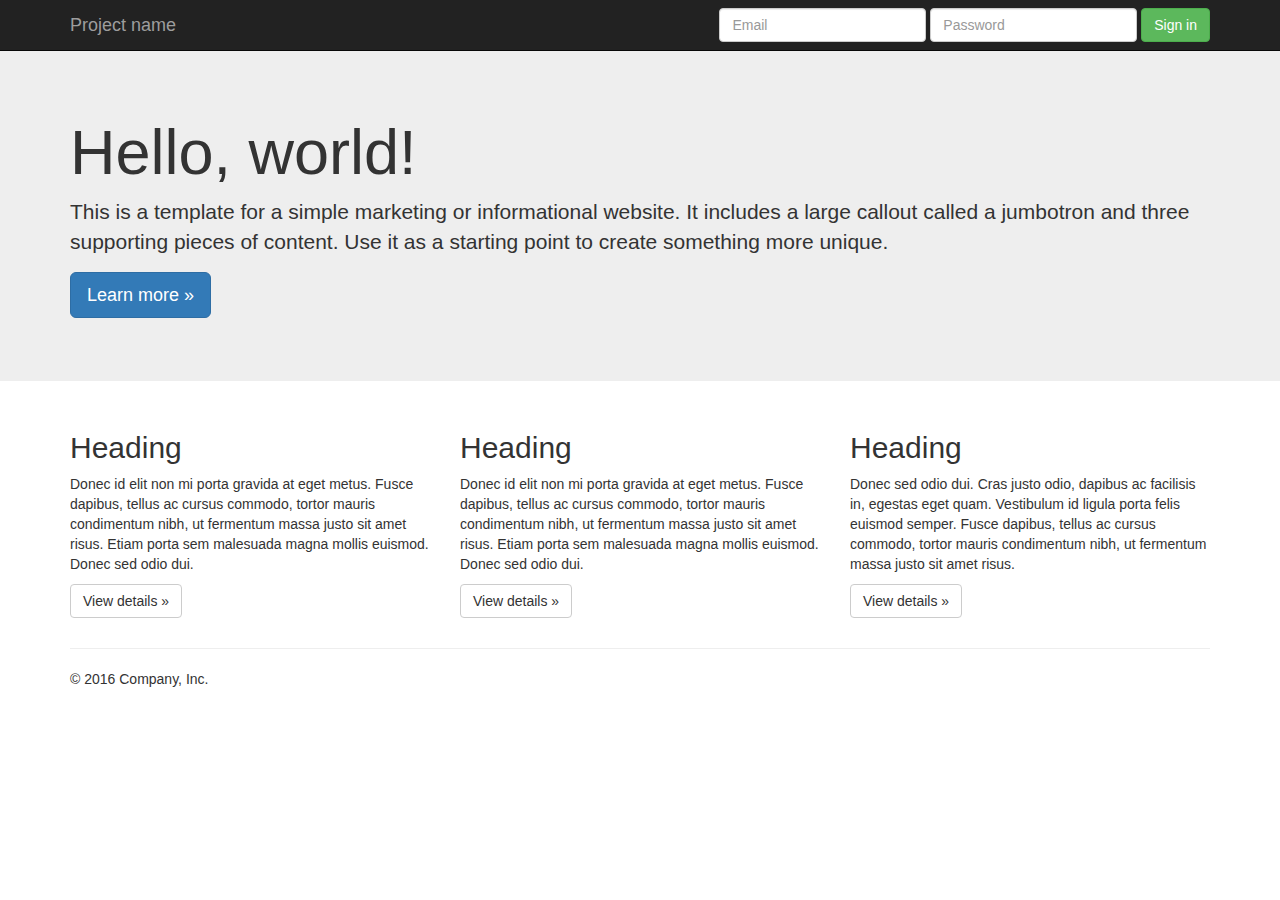
<file: src/main/resources/static/bootstrap/docs/examples/jumbotron/index.html>
<!DOCTYPE html>
<html lang="en">
  <head>
    <meta charset="utf-8">
    <meta http-equiv="X-UA-Compatible" content="IE=edge">
    <meta name="viewport" content="width=device-width, initial-scale=1">
    <!-- The above 3 meta tags *must* come first in the head; any other head content must come *after* these tags -->
    <meta name="description" content="">
    <meta name="author" content="">
    <link rel="icon" href="../../favicon.ico">

    <title>Jumbotron Template for Bootstrap</title>

    <!-- Bootstrap core CSS -->
    <link href="../../dist/css/bootstrap.min.css" rel="stylesheet">

    <!-- IE10 viewport hack for Surface/desktop Windows 8 bug -->
    <link href="../../assets/css/ie10-viewport-bug-workaround.css" rel="stylesheet">

    <!-- Custom styles for this template -->
    <link href="jumbotron.css" rel="stylesheet">

    <!-- Just for debugging purposes. Don't actually copy these 2 lines! -->
    <!--[if lt IE 9]><script src="../../assets/js/ie8-responsive-file-warning.js"></script><![endif]-->
    <script src="../../assets/js/ie-emulation-modes-warning.js"></script>

    <!-- HTML5 shim and Respond.js for IE8 support of HTML5 elements and media queries -->
    <!--[if lt IE 9]>
      <script src="https://oss.maxcdn.com/html5shiv/3.7.3/html5shiv.min.js"></script>
      <script src="https://oss.maxcdn.com/respond/1.4.2/respond.min.js"></script>
    <![endif]-->
  </head>

  <body>

    <nav class="navbar navbar-inverse navbar-fixed-top">
      <div class="container">
        <div class="navbar-header">
          <button type="button" class="navbar-toggle collapsed" data-toggle="collapse" data-target="#navbar" aria-expanded="false" aria-controls="navbar">
            <span class="sr-only">Toggle navigation</span>
            <span class="icon-bar"></span>
            <span class="icon-bar"></span>
            <span class="icon-bar"></span>
          </button>
          <a class="navbar-brand" href="#">Project name</a>
        </div>
        <div id="navbar" class="navbar-collapse collapse">
          <form class="navbar-form navbar-right">
            <div class="form-group">
              <input type="text" placeholder="Email" class="form-control">
            </div>
            <div class="form-group">
              <input type="password" placeholder="Password" class="form-control">
            </div>
            <button type="submit" class="btn btn-success">Sign in</button>
          </form>
        </div><!--/.navbar-collapse -->
      </div>
    </nav>

    <!-- Main jumbotron for a primary marketing message or call to action -->
    <div class="jumbotron">
      <div class="container">
        <h1>Hello, world!</h1>
        <p>This is a template for a simple marketing or informational website. It includes a large callout called a jumbotron and three supporting pieces of content. Use it as a starting point to create something more unique.</p>
        <p><a class="btn btn-primary btn-lg" href="#" role="button">Learn more &raquo;</a></p>
      </div>
    </div>

    <div class="container">
      <!-- Example row of columns -->
      <div class="row">
        <div class="col-md-4">
          <h2>Heading</h2>
          <p>Donec id elit non mi porta gravida at eget metus. Fusce dapibus, tellus ac cursus commodo, tortor mauris condimentum nibh, ut fermentum massa justo sit amet risus. Etiam porta sem malesuada magna mollis euismod. Donec sed odio dui. </p>
          <p><a class="btn btn-default" href="#" role="button">View details &raquo;</a></p>
        </div>
        <div class="col-md-4">
          <h2>Heading</h2>
          <p>Donec id elit non mi porta gravida at eget metus. Fusce dapibus, tellus ac cursus commodo, tortor mauris condimentum nibh, ut fermentum massa justo sit amet risus. Etiam porta sem malesuada magna mollis euismod. Donec sed odio dui. </p>
          <p><a class="btn btn-default" href="#" role="button">View details &raquo;</a></p>
       </div>
        <div class="col-md-4">
          <h2>Heading</h2>
          <p>Donec sed odio dui. Cras justo odio, dapibus ac facilisis in, egestas eget quam. Vestibulum id ligula porta felis euismod semper. Fusce dapibus, tellus ac cursus commodo, tortor mauris condimentum nibh, ut fermentum massa justo sit amet risus.</p>
          <p><a class="btn btn-default" href="#" role="button">View details &raquo;</a></p>
        </div>
      </div>

      <hr>

      <footer>
        <p>&copy; 2016 Company, Inc.</p>
      </footer>
    </div> <!-- /container -->


    <!-- Bootstrap core JavaScript
    ================================================== -->
    <!-- Placed at the end of the document so the pages load faster -->
    <script src="https://ajax.googleapis.com/ajax/libs/jquery/1.12.4/jquery.min.js"></script>
    <script>window.jQuery || document.write('<script src="../../assets/js/vendor/jquery.min.js"><\/script>')</script>
    <script src="../../dist/js/bootstrap.min.js"></script>
    <!-- IE10 viewport hack for Surface/desktop Windows 8 bug -->
    <script src="../../assets/js/ie10-viewport-bug-workaround.js"></script>
  </body>
</html>
</file>
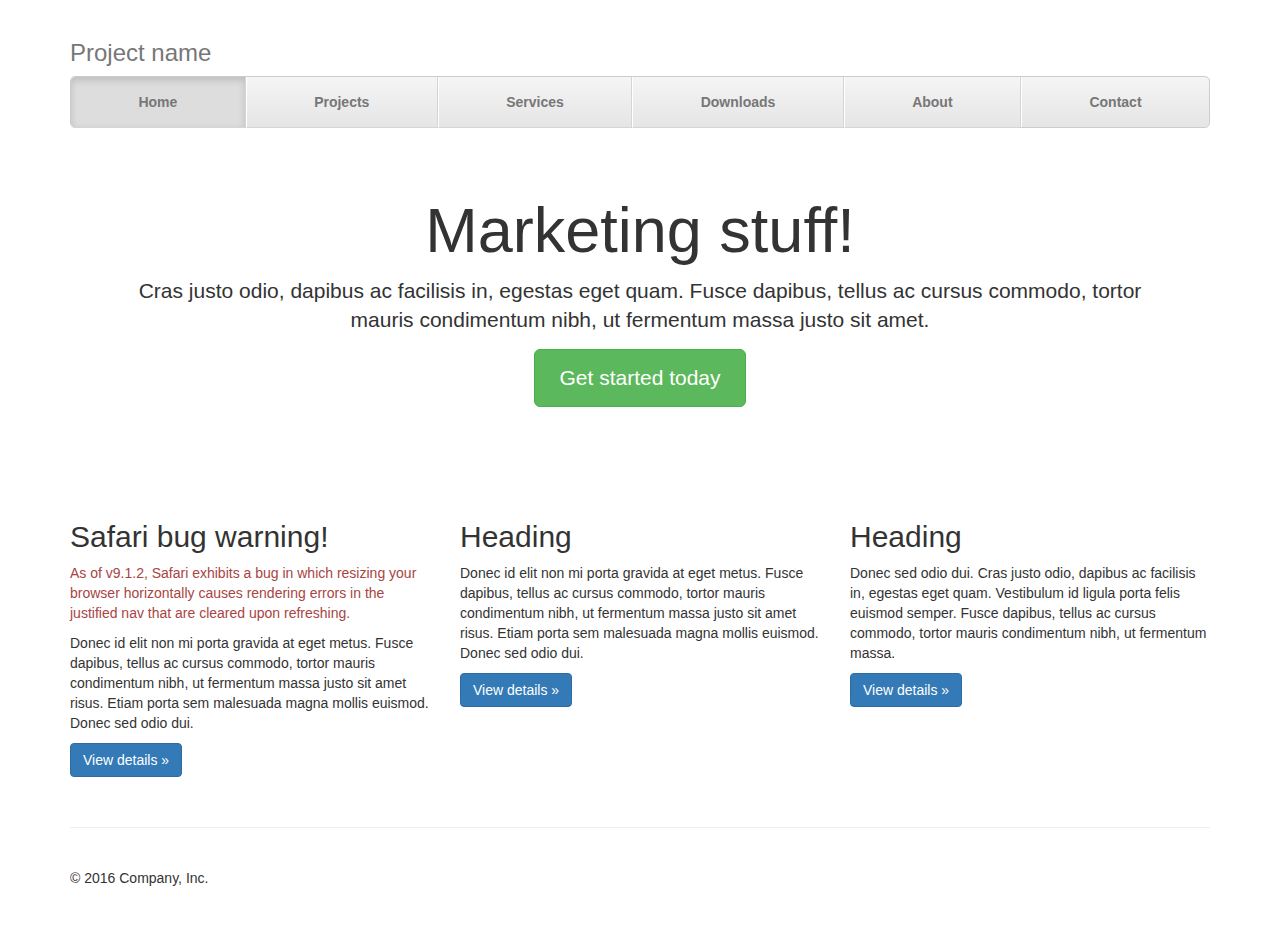
<file: src/main/resources/static/bootstrap/docs/examples/justified-nav/index.html>
<!DOCTYPE html>
<html lang="en">
  <head>
    <meta charset="utf-8">
    <meta http-equiv="X-UA-Compatible" content="IE=edge">
    <meta name="viewport" content="width=device-width, initial-scale=1">
    <!-- The above 3 meta tags *must* come first in the head; any other head content must come *after* these tags -->
    <meta name="description" content="">
    <meta name="author" content="">
    <link rel="icon" href="../../favicon.ico">

    <title>Justified Nav Template for Bootstrap</title>

    <!-- Bootstrap core CSS -->
    <link href="../../dist/css/bootstrap.min.css" rel="stylesheet">

    <!-- IE10 viewport hack for Surface/desktop Windows 8 bug -->
    <link href="../../assets/css/ie10-viewport-bug-workaround.css" rel="stylesheet">

    <!-- Custom styles for this template -->
    <link href="justified-nav.css" rel="stylesheet">

    <!-- Just for debugging purposes. Don't actually copy these 2 lines! -->
    <!--[if lt IE 9]><script src="../../assets/js/ie8-responsive-file-warning.js"></script><![endif]-->
    <script src="../../assets/js/ie-emulation-modes-warning.js"></script>

    <!-- HTML5 shim and Respond.js for IE8 support of HTML5 elements and media queries -->
    <!--[if lt IE 9]>
      <script src="https://oss.maxcdn.com/html5shiv/3.7.3/html5shiv.min.js"></script>
      <script src="https://oss.maxcdn.com/respond/1.4.2/respond.min.js"></script>
    <![endif]-->
  </head>

  <body>

    <div class="container">

      <!-- The justified navigation menu is meant for single line per list item.
           Multiple lines will require custom code not provided by Bootstrap. -->
      <div class="masthead">
        <h3 class="text-muted">Project name</h3>
        <nav>
          <ul class="nav nav-justified">
            <li class="active"><a href="#">Home</a></li>
            <li><a href="#">Projects</a></li>
            <li><a href="#">Services</a></li>
            <li><a href="#">Downloads</a></li>
            <li><a href="#">About</a></li>
            <li><a href="#">Contact</a></li>
          </ul>
        </nav>
      </div>

      <!-- Jumbotron -->
      <div class="jumbotron">
        <h1>Marketing stuff!</h1>
        <p class="lead">Cras justo odio, dapibus ac facilisis in, egestas eget quam. Fusce dapibus, tellus ac cursus commodo, tortor mauris condimentum nibh, ut fermentum massa justo sit amet.</p>
        <p><a class="btn btn-lg btn-success" href="#" role="button">Get started today</a></p>
      </div>

      <!-- Example row of columns -->
      <div class="row">
        <div class="col-lg-4">
          <h2>Safari bug warning!</h2>
          <p class="text-danger">As of v9.1.2, Safari exhibits a bug in which resizing your browser horizontally causes rendering errors in the justified nav that are cleared upon refreshing.</p>
          <p>Donec id elit non mi porta gravida at eget metus. Fusce dapibus, tellus ac cursus commodo, tortor mauris condimentum nibh, ut fermentum massa justo sit amet risus. Etiam porta sem malesuada magna mollis euismod. Donec sed odio dui. </p>
          <p><a class="btn btn-primary" href="#" role="button">View details &raquo;</a></p>
        </div>
        <div class="col-lg-4">
          <h2>Heading</h2>
          <p>Donec id elit non mi porta gravida at eget metus. Fusce dapibus, tellus ac cursus commodo, tortor mauris condimentum nibh, ut fermentum massa justo sit amet risus. Etiam porta sem malesuada magna mollis euismod. Donec sed odio dui. </p>
          <p><a class="btn btn-primary" href="#" role="button">View details &raquo;</a></p>
       </div>
        <div class="col-lg-4">
          <h2>Heading</h2>
          <p>Donec sed odio dui. Cras justo odio, dapibus ac facilisis in, egestas eget quam. Vestibulum id ligula porta felis euismod semper. Fusce dapibus, tellus ac cursus commodo, tortor mauris condimentum nibh, ut fermentum massa.</p>
          <p><a class="btn btn-primary" href="#" role="button">View details &raquo;</a></p>
        </div>
      </div>

      <!-- Site footer -->
      <footer class="footer">
        <p>&copy; 2016 Company, Inc.</p>
      </footer>

    </div> <!-- /container -->


    <!-- IE10 viewport hack for Surface/desktop Windows 8 bug -->
    <script src="../../assets/js/ie10-viewport-bug-workaround.js"></script>
  </body>
</html>
</file>
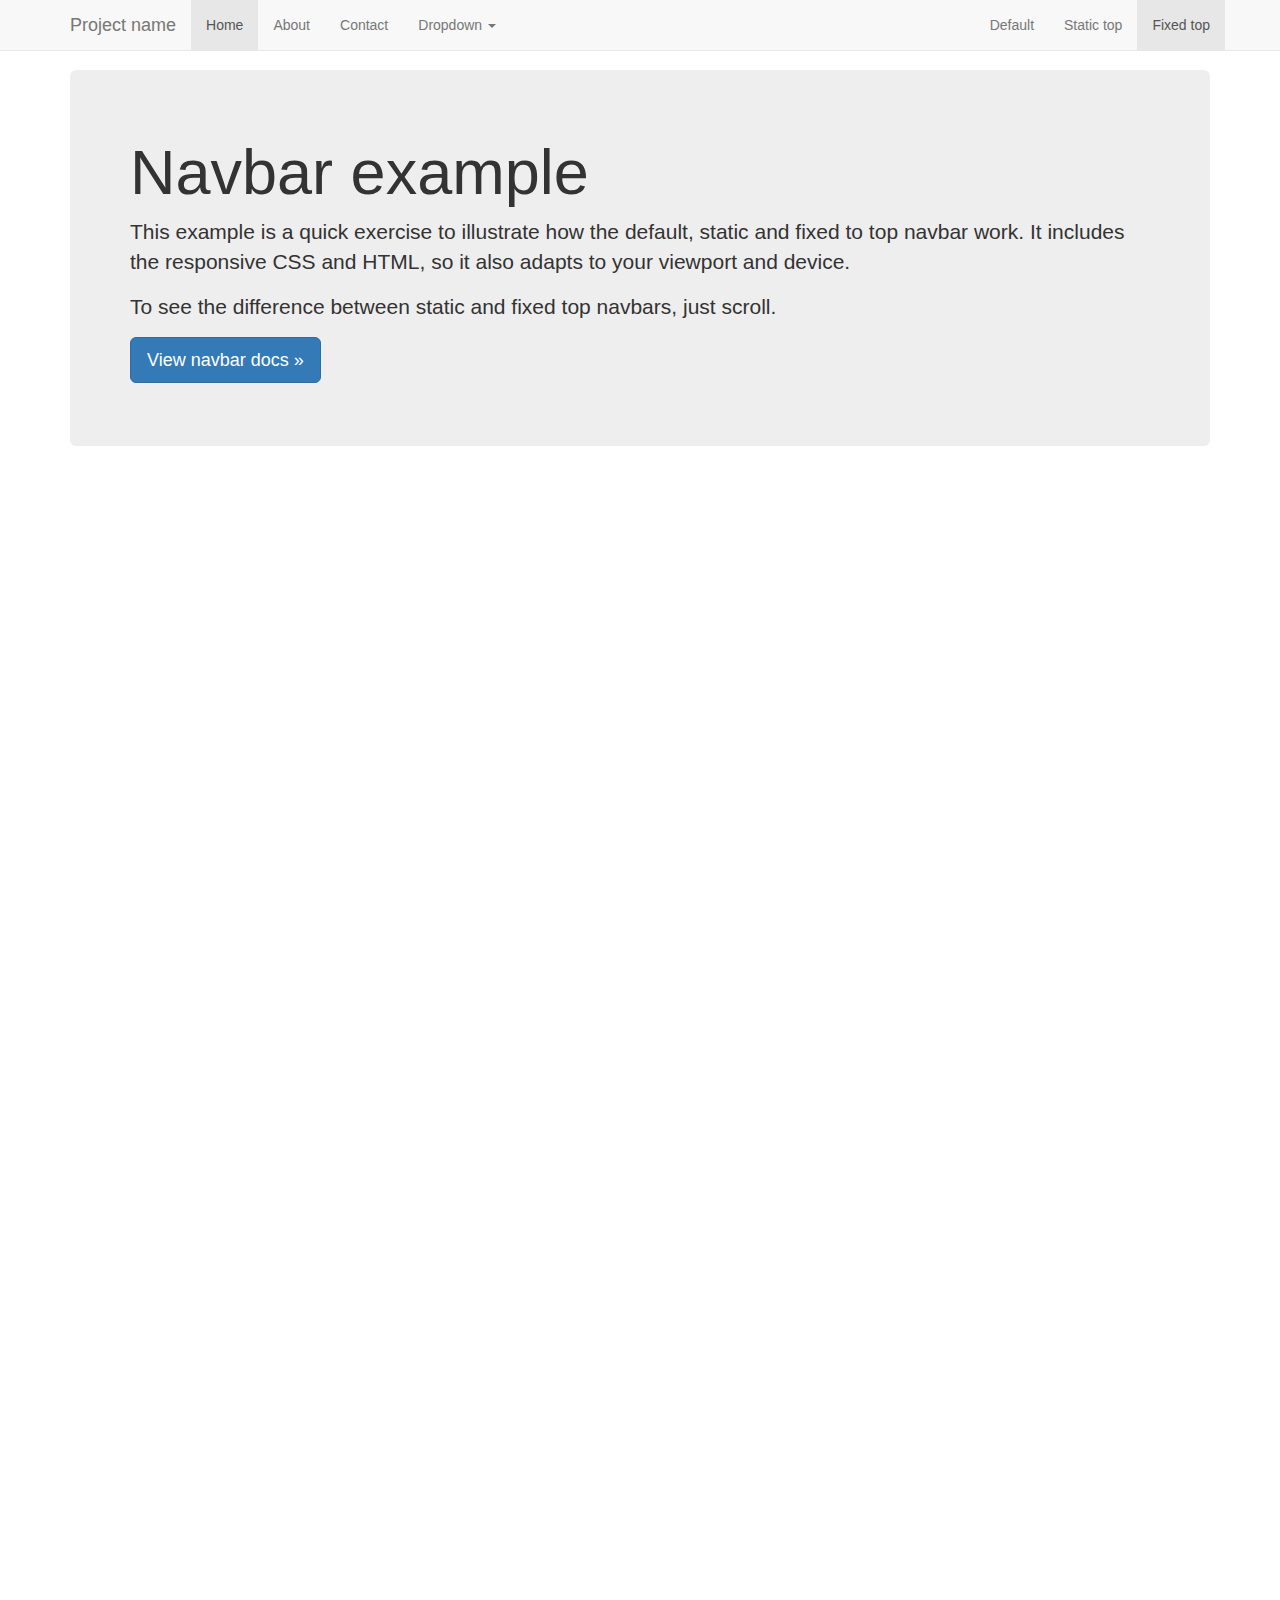
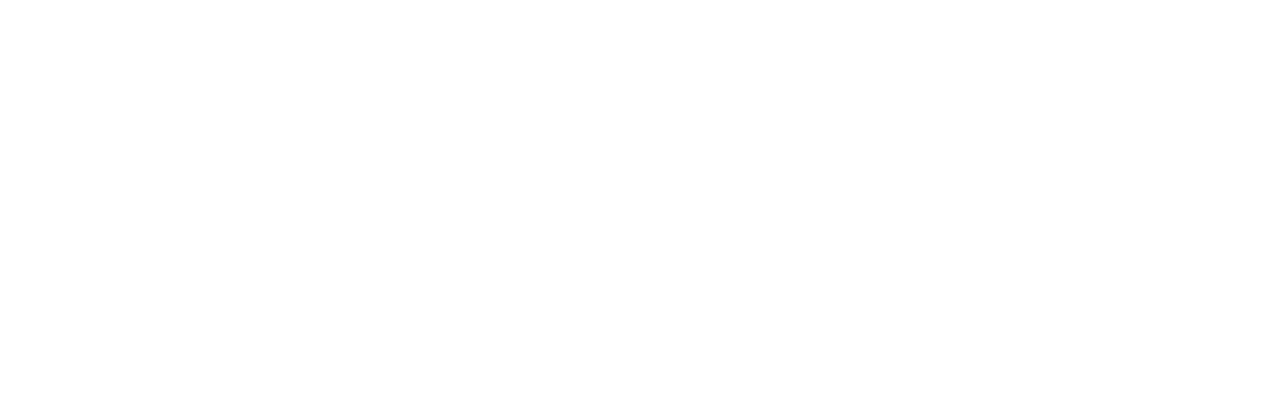
<file: src/main/resources/static/bootstrap/docs/examples/navbar-fixed-top/index.html>
<!DOCTYPE html>
<html lang="en">
  <head>
    <meta charset="utf-8">
    <meta http-equiv="X-UA-Compatible" content="IE=edge">
    <meta name="viewport" content="width=device-width, initial-scale=1">
    <!-- The above 3 meta tags *must* come first in the head; any other head content must come *after* these tags -->
    <meta name="description" content="">
    <meta name="author" content="">
    <link rel="icon" href="../../favicon.ico">

    <title>Fixed Top Navbar Example for Bootstrap</title>

    <!-- Bootstrap core CSS -->
    <link href="../../dist/css/bootstrap.min.css" rel="stylesheet">

    <!-- IE10 viewport hack for Surface/desktop Windows 8 bug -->
    <link href="../../assets/css/ie10-viewport-bug-workaround.css" rel="stylesheet">

    <!-- Custom styles for this template -->
    <link href="navbar-fixed-top.css" rel="stylesheet">

    <!-- Just for debugging purposes. Don't actually copy these 2 lines! -->
    <!--[if lt IE 9]><script src="../../assets/js/ie8-responsive-file-warning.js"></script><![endif]-->
    <script src="../../assets/js/ie-emulation-modes-warning.js"></script>

    <!-- HTML5 shim and Respond.js for IE8 support of HTML5 elements and media queries -->
    <!--[if lt IE 9]>
      <script src="https://oss.maxcdn.com/html5shiv/3.7.3/html5shiv.min.js"></script>
      <script src="https://oss.maxcdn.com/respond/1.4.2/respond.min.js"></script>
    <![endif]-->
  </head>

  <body>

    <!-- Fixed navbar -->
    <nav class="navbar navbar-default navbar-fixed-top">
      <div class="container">
        <div class="navbar-header">
          <button type="button" class="navbar-toggle collapsed" data-toggle="collapse" data-target="#navbar" aria-expanded="false" aria-controls="navbar">
            <span class="sr-only">Toggle navigation</span>
            <span class="icon-bar"></span>
            <span class="icon-bar"></span>
            <span class="icon-bar"></span>
          </button>
          <a class="navbar-brand" href="#">Project name</a>
        </div>
        <div id="navbar" class="navbar-collapse collapse">
          <ul class="nav navbar-nav">
            <li class="active"><a href="#">Home</a></li>
            <li><a href="#about">About</a></li>
            <li><a href="#contact">Contact</a></li>
            <li class="dropdown">
              <a href="#" class="dropdown-toggle" data-toggle="dropdown" role="button" aria-haspopup="true" aria-expanded="false">Dropdown <span class="caret"></span></a>
              <ul class="dropdown-menu">
                <li><a href="#">Action</a></li>
                <li><a href="#">Another action</a></li>
                <li><a href="#">Something else here</a></li>
                <li role="separator" class="divider"></li>
                <li class="dropdown-header">Nav header</li>
                <li><a href="#">Separated link</a></li>
                <li><a href="#">One more separated link</a></li>
              </ul>
            </li>
          </ul>
          <ul class="nav navbar-nav navbar-right">
            <li><a href="../navbar/">Default</a></li>
            <li><a href="../navbar-static-top/">Static top</a></li>
            <li class="active"><a href="./">Fixed top <span class="sr-only">(current)</span></a></li>
          </ul>
        </div><!--/.nav-collapse -->
      </div>
    </nav>

    <div class="container">

      <!-- Main component for a primary marketing message or call to action -->
      <div class="jumbotron">
        <h1>Navbar example</h1>
        <p>This example is a quick exercise to illustrate how the default, static and fixed to top navbar work. It includes the responsive CSS and HTML, so it also adapts to your viewport and device.</p>
        <p>To see the difference between static and fixed top navbars, just scroll.</p>
        <p>
          <a class="btn btn-lg btn-primary" href="../../components/#navbar" role="button">View navbar docs &raquo;</a>
        </p>
      </div>

    </div> <!-- /container -->


    <!-- Bootstrap core JavaScript
    ================================================== -->
    <!-- Placed at the end of the document so the pages load faster -->
    <script src="https://ajax.googleapis.com/ajax/libs/jquery/1.12.4/jquery.min.js"></script>
    <script>window.jQuery || document.write('<script src="../../assets/js/vendor/jquery.min.js"><\/script>')</script>
    <script src="../../dist/js/bootstrap.min.js"></script>
    <!-- IE10 viewport hack for Surface/desktop Windows 8 bug -->
    <script src="../../assets/js/ie10-viewport-bug-workaround.js"></script>
  </body>
</html>
</file>
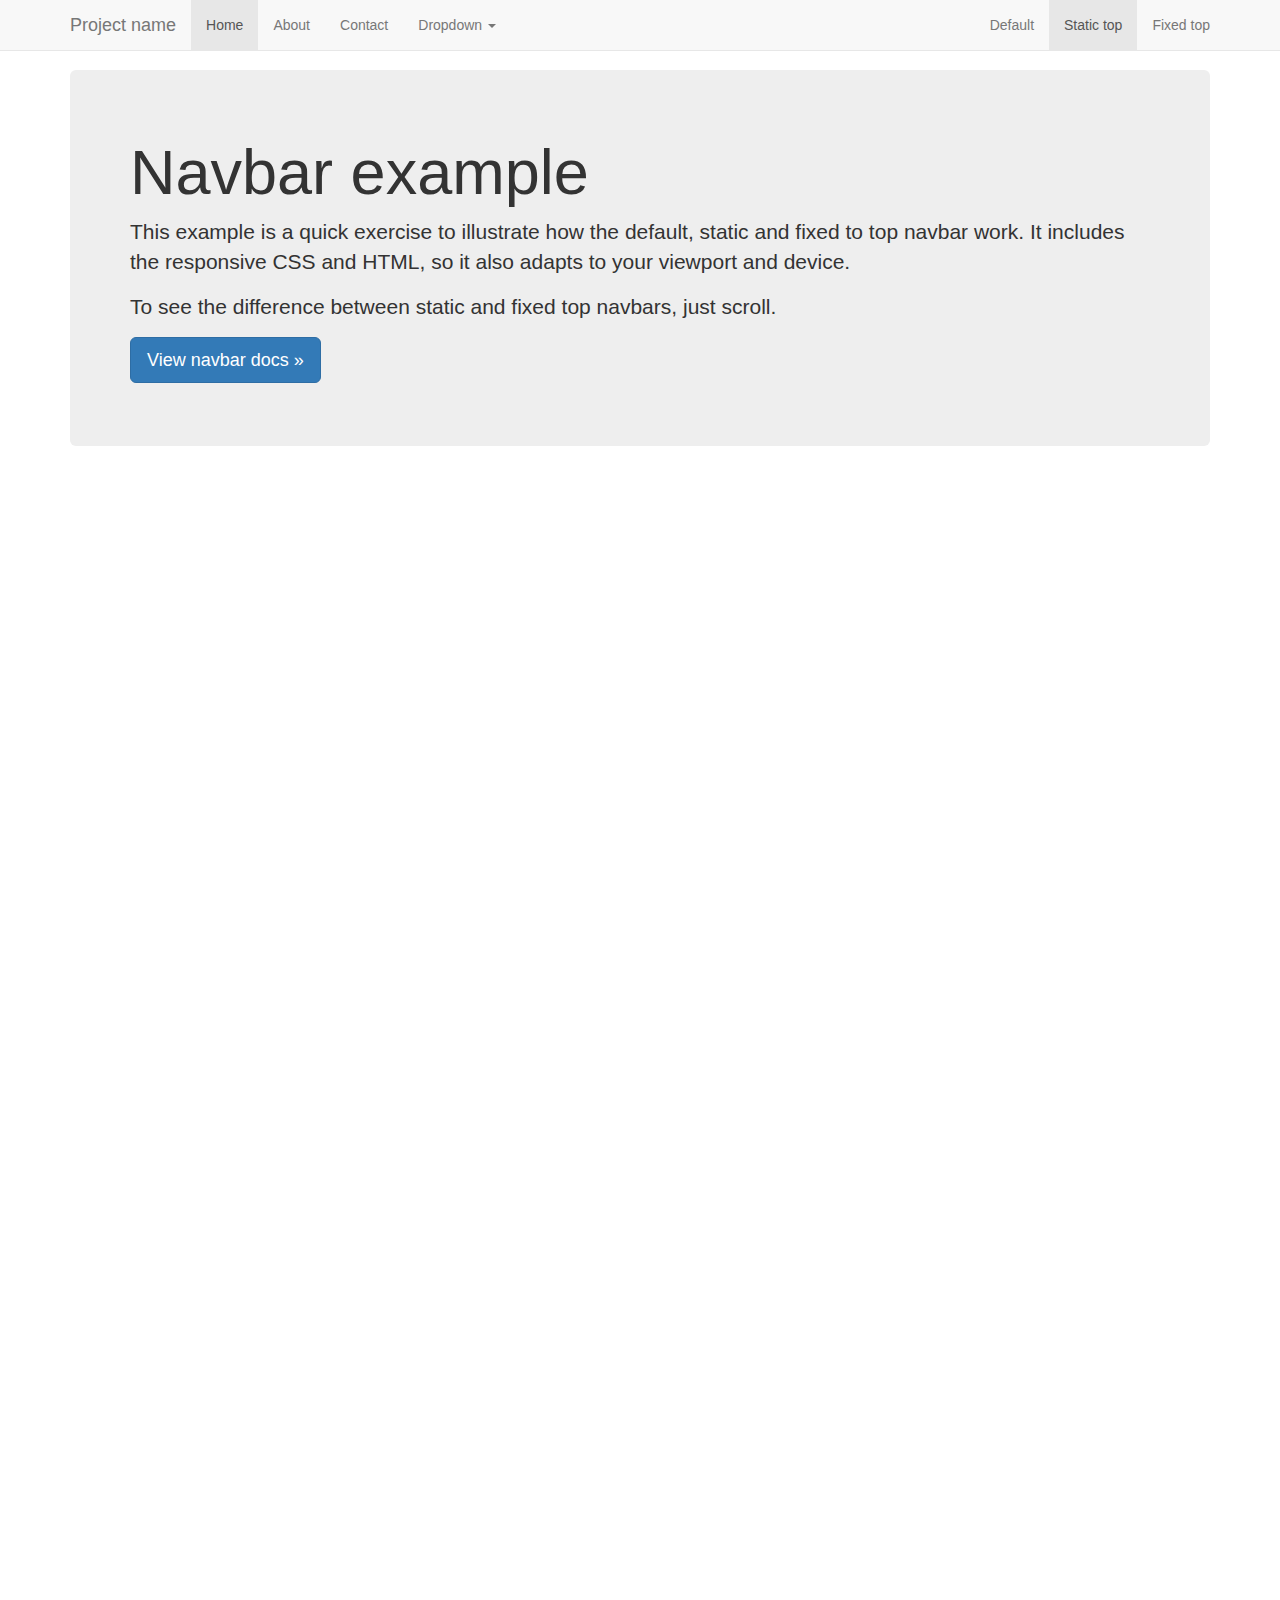
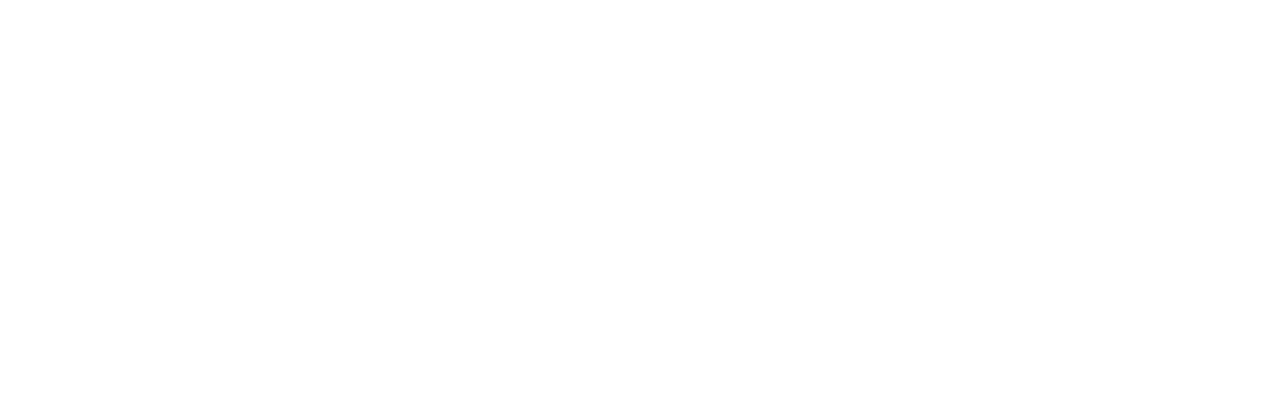
<file: src/main/resources/static/bootstrap/docs/examples/navbar-static-top/index.html>
<!DOCTYPE html>
<html lang="en">
  <head>
    <meta charset="utf-8">
    <meta http-equiv="X-UA-Compatible" content="IE=edge">
    <meta name="viewport" content="width=device-width, initial-scale=1">
    <!-- The above 3 meta tags *must* come first in the head; any other head content must come *after* these tags -->
    <meta name="description" content="">
    <meta name="author" content="">
    <link rel="icon" href="../../favicon.ico">

    <title>Static Top Navbar Example for Bootstrap</title>

    <!-- Bootstrap core CSS -->
    <link href="../../dist/css/bootstrap.min.css" rel="stylesheet">

    <!-- IE10 viewport hack for Surface/desktop Windows 8 bug -->
    <link href="../../assets/css/ie10-viewport-bug-workaround.css" rel="stylesheet">

    <!-- Custom styles for this template -->
    <link href="navbar-static-top.css" rel="stylesheet">

    <!-- Just for debugging purposes. Don't actually copy these 2 lines! -->
    <!--[if lt IE 9]><script src="../../assets/js/ie8-responsive-file-warning.js"></script><![endif]-->
    <script src="../../assets/js/ie-emulation-modes-warning.js"></script>

    <!-- HTML5 shim and Respond.js for IE8 support of HTML5 elements and media queries -->
    <!--[if lt IE 9]>
      <script src="https://oss.maxcdn.com/html5shiv/3.7.3/html5shiv.min.js"></script>
      <script src="https://oss.maxcdn.com/respond/1.4.2/respond.min.js"></script>
    <![endif]-->
  </head>

  <body>

    <!-- Static navbar -->
    <nav class="navbar navbar-default navbar-static-top">
      <div class="container">
        <div class="navbar-header">
          <button type="button" class="navbar-toggle collapsed" data-toggle="collapse" data-target="#navbar" aria-expanded="false" aria-controls="navbar">
            <span class="sr-only">Toggle navigation</span>
            <span class="icon-bar"></span>
            <span class="icon-bar"></span>
            <span class="icon-bar"></span>
          </button>
          <a class="navbar-brand" href="#">Project name</a>
        </div>
        <div id="navbar" class="navbar-collapse collapse">
          <ul class="nav navbar-nav">
            <li class="active"><a href="#">Home</a></li>
            <li><a href="#about">About</a></li>
            <li><a href="#contact">Contact</a></li>
            <li class="dropdown">
              <a href="#" class="dropdown-toggle" data-toggle="dropdown" role="button" aria-haspopup="true" aria-expanded="false">Dropdown <span class="caret"></span></a>
              <ul class="dropdown-menu">
                <li><a href="#">Action</a></li>
                <li><a href="#">Another action</a></li>
                <li><a href="#">Something else here</a></li>
                <li role="separator" class="divider"></li>
                <li class="dropdown-header">Nav header</li>
                <li><a href="#">Separated link</a></li>
                <li><a href="#">One more separated link</a></li>
              </ul>
            </li>
          </ul>
          <ul class="nav navbar-nav navbar-right">
            <li><a href="../navbar/">Default</a></li>
            <li class="active"><a href="./">Static top <span class="sr-only">(current)</span></a></li>
            <li><a href="../navbar-fixed-top/">Fixed top</a></li>
          </ul>
        </div><!--/.nav-collapse -->
      </div>
    </nav>


    <div class="container">

      <!-- Main component for a primary marketing message or call to action -->
      <div class="jumbotron">
        <h1>Navbar example</h1>
        <p>This example is a quick exercise to illustrate how the default, static and fixed to top navbar work. It includes the responsive CSS and HTML, so it also adapts to your viewport and device.</p>
        <p>To see the difference between static and fixed top navbars, just scroll.</p>
        <p>
          <a class="btn btn-lg btn-primary" href="../../components/#navbar" role="button">View navbar docs &raquo;</a>
        </p>
      </div>

    </div> <!-- /container -->


    <!-- Bootstrap core JavaScript
    ================================================== -->
    <!-- Placed at the end of the document so the pages load faster -->
    <script src="https://ajax.googleapis.com/ajax/libs/jquery/1.12.4/jquery.min.js"></script>
    <script>window.jQuery || document.write('<script src="../../assets/js/vendor/jquery.min.js"><\/script>')</script>
    <script src="../../dist/js/bootstrap.min.js"></script>
    <!-- IE10 viewport hack for Surface/desktop Windows 8 bug -->
    <script src="../../assets/js/ie10-viewport-bug-workaround.js"></script>
  </body>
</html>
</file>
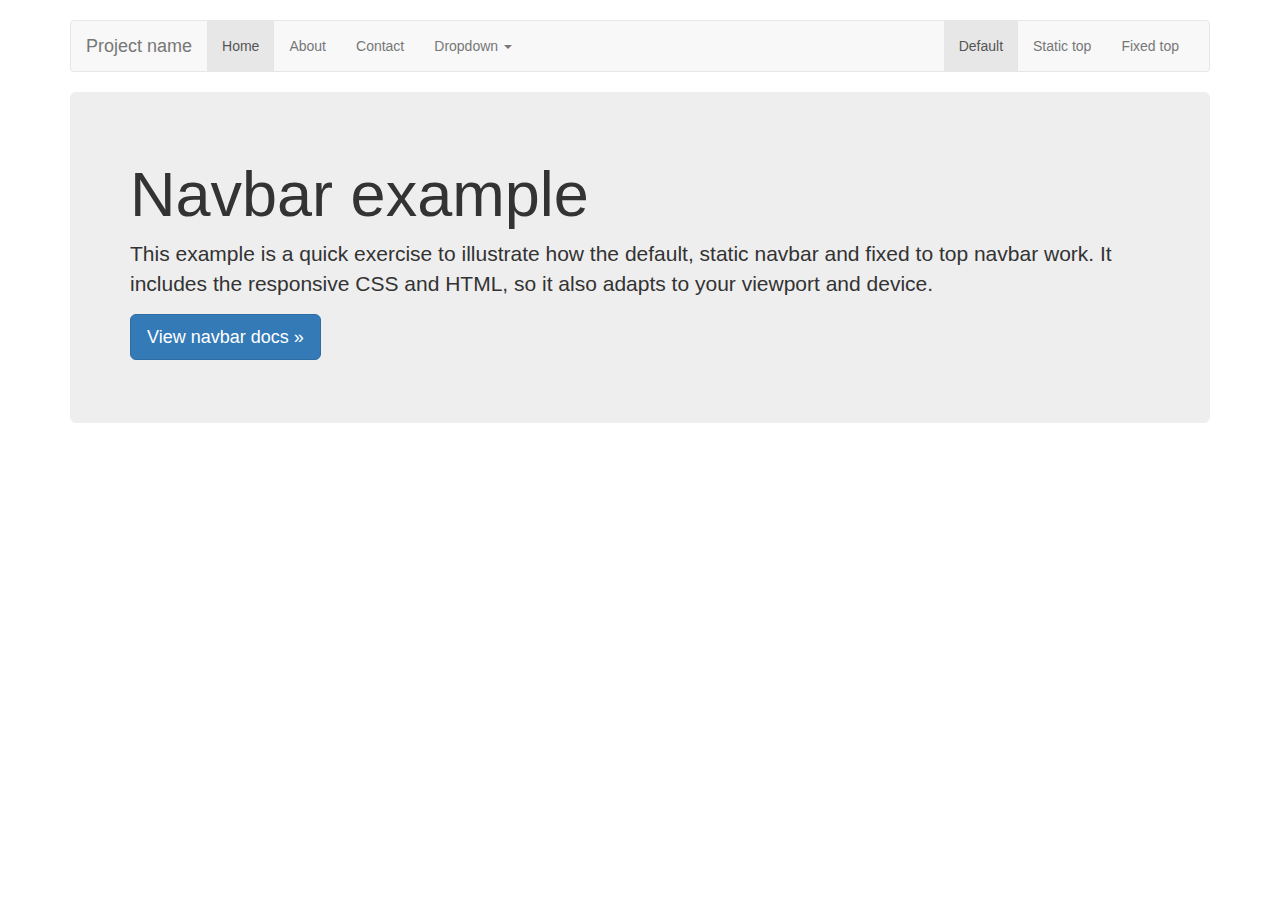
<file: src/main/resources/static/bootstrap/docs/examples/navbar/index.html>
<!DOCTYPE html>
<html lang="en">
  <head>
    <meta charset="utf-8">
    <meta http-equiv="X-UA-Compatible" content="IE=edge">
    <meta name="viewport" content="width=device-width, initial-scale=1">
    <!-- The above 3 meta tags *must* come first in the head; any other head content must come *after* these tags -->
    <meta name="description" content="">
    <meta name="author" content="">
    <link rel="icon" href="../../favicon.ico">

    <title>Navbar Template for Bootstrap</title>

    <!-- Bootstrap core CSS -->
    <link href="../../dist/css/bootstrap.min.css" rel="stylesheet">

    <!-- IE10 viewport hack for Surface/desktop Windows 8 bug -->
    <link href="../../assets/css/ie10-viewport-bug-workaround.css" rel="stylesheet">

    <!-- Custom styles for this template -->
    <link href="navbar.css" rel="stylesheet">

    <!-- Just for debugging purposes. Don't actually copy these 2 lines! -->
    <!--[if lt IE 9]><script src="../../assets/js/ie8-responsive-file-warning.js"></script><![endif]-->
    <script src="../../assets/js/ie-emulation-modes-warning.js"></script>

    <!-- HTML5 shim and Respond.js for IE8 support of HTML5 elements and media queries -->
    <!--[if lt IE 9]>
      <script src="https://oss.maxcdn.com/html5shiv/3.7.3/html5shiv.min.js"></script>
      <script src="https://oss.maxcdn.com/respond/1.4.2/respond.min.js"></script>
    <![endif]-->
  </head>

  <body>

    <div class="container">

      <!-- Static navbar -->
      <nav class="navbar navbar-default">
        <div class="container-fluid">
          <div class="navbar-header">
            <button type="button" class="navbar-toggle collapsed" data-toggle="collapse" data-target="#navbar" aria-expanded="false" aria-controls="navbar">
              <span class="sr-only">Toggle navigation</span>
              <span class="icon-bar"></span>
              <span class="icon-bar"></span>
              <span class="icon-bar"></span>
            </button>
            <a class="navbar-brand" href="#">Project name</a>
          </div>
          <div id="navbar" class="navbar-collapse collapse">
            <ul class="nav navbar-nav">
              <li class="active"><a href="#">Home</a></li>
              <li><a href="#">About</a></li>
              <li><a href="#">Contact</a></li>
              <li class="dropdown">
                <a href="#" class="dropdown-toggle" data-toggle="dropdown" role="button" aria-haspopup="true" aria-expanded="false">Dropdown <span class="caret"></span></a>
                <ul class="dropdown-menu">
                  <li><a href="#">Action</a></li>
                  <li><a href="#">Another action</a></li>
                  <li><a href="#">Something else here</a></li>
                  <li role="separator" class="divider"></li>
                  <li class="dropdown-header">Nav header</li>
                  <li><a href="#">Separated link</a></li>
                  <li><a href="#">One more separated link</a></li>
                </ul>
              </li>
            </ul>
            <ul class="nav navbar-nav navbar-right">
              <li class="active"><a href="./">Default <span class="sr-only">(current)</span></a></li>
              <li><a href="../navbar-static-top/">Static top</a></li>
              <li><a href="../navbar-fixed-top/">Fixed top</a></li>
            </ul>
          </div><!--/.nav-collapse -->
        </div><!--/.container-fluid -->
      </nav>

      <!-- Main component for a primary marketing message or call to action -->
      <div class="jumbotron">
        <h1>Navbar example</h1>
        <p>This example is a quick exercise to illustrate how the default, static navbar and fixed to top navbar work. It includes the responsive CSS and HTML, so it also adapts to your viewport and device.</p>
        <p>
          <a class="btn btn-lg btn-primary" href="../../components/#navbar" role="button">View navbar docs &raquo;</a>
        </p>
      </div>

    </div> <!-- /container -->


    <!-- Bootstrap core JavaScript
    ================================================== -->
    <!-- Placed at the end of the document so the pages load faster -->
    <script src="https://ajax.googleapis.com/ajax/libs/jquery/1.12.4/jquery.min.js"></script>
    <script>window.jQuery || document.write('<script src="../../assets/js/vendor/jquery.min.js"><\/script>')</script>
    <script src="../../dist/js/bootstrap.min.js"></script>
    <!-- IE10 viewport hack for Surface/desktop Windows 8 bug -->
    <script src="../../assets/js/ie10-viewport-bug-workaround.js"></script>
  </body>
</html>
</file>
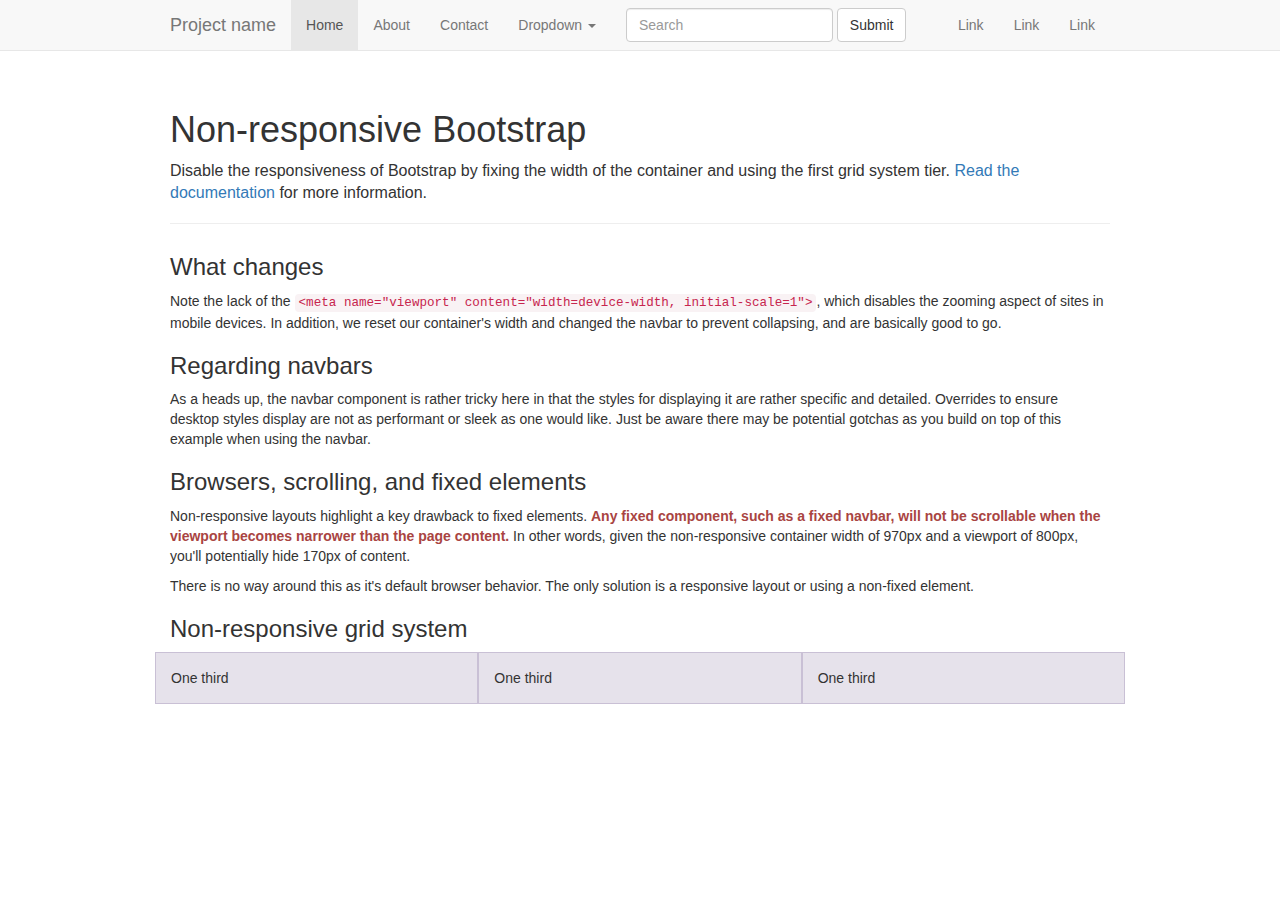
<file: src/main/resources/static/bootstrap/docs/examples/non-responsive/index.html>
<!DOCTYPE html>
<html lang="en">
  <head>
    <meta charset="utf-8">
    <meta http-equiv="X-UA-Compatible" content="IE=edge">
    <!-- The above 2 meta tags *must* come first in the head; any other head content must come *after* these tags -->
    <meta name="description" content="">
    <meta name="author" content="">

    <!-- Note there is no responsive meta tag here -->

    <link rel="icon" href="../../favicon.ico">

    <title>Non-responsive Template for Bootstrap</title>

    <!-- Bootstrap core CSS -->
    <link href="../../dist/css/bootstrap.min.css" rel="stylesheet">

    <!-- IE10 viewport hack for Surface/desktop Windows 8 bug -->
    <link href="../../assets/css/ie10-viewport-bug-workaround.css" rel="stylesheet">

    <!-- Custom styles for this template -->
    <link href="non-responsive.css" rel="stylesheet">

    <!-- Just for debugging purposes. Don't actually copy these 2 lines! -->
    <!--[if lt IE 9]><script src="../../assets/js/ie8-responsive-file-warning.js"></script><![endif]-->
    <script src="../../assets/js/ie-emulation-modes-warning.js"></script>

    <!-- HTML5 shim and Respond.js for IE8 support of HTML5 elements and media queries -->
    <!--[if lt IE 9]>
      <script src="https://oss.maxcdn.com/html5shiv/3.7.3/html5shiv.min.js"></script>
      <script src="https://oss.maxcdn.com/respond/1.4.2/respond.min.js"></script>
    <![endif]-->
  </head>

  <body>

    <!-- Fixed navbar -->
    <nav class="navbar navbar-default navbar-fixed-top">
      <div class="container">
        <div class="navbar-header">
          <!-- The mobile navbar-toggle button can be safely removed since you do not need it in a non-responsive implementation -->
          <a class="navbar-brand" href="#">Project name</a>
        </div>
        <!-- Note that the .navbar-collapse and .collapse classes have been removed from the #navbar -->
        <div id="navbar">
          <ul class="nav navbar-nav">
            <li class="active"><a href="#">Home</a></li>
            <li><a href="#about">About</a></li>
            <li><a href="#contact">Contact</a></li>
            <li class="dropdown">
              <a href="#" class="dropdown-toggle" data-toggle="dropdown" role="button" aria-haspopup="true" aria-expanded="false">Dropdown <span class="caret"></span></a>
              <ul class="dropdown-menu">
                <li><a href="#">Action</a></li>
                <li><a href="#">Another action</a></li>
                <li><a href="#">Something else here</a></li>
                <li role="separator" class="divider"></li>
                <li class="dropdown-header">Nav header</li>
                <li><a href="#">Separated link</a></li>
                <li><a href="#">One more separated link</a></li>
              </ul>
            </li>
          </ul>
          <form class="navbar-form navbar-left">
            <div class="form-group">
              <input type="text" class="form-control" placeholder="Search">
            </div>
            <button type="submit" class="btn btn-default">Submit</button>
          </form>
          <ul class="nav navbar-nav navbar-right">
            <li><a href="#">Link</a></li>
            <li><a href="#">Link</a></li>
            <li><a href="#">Link</a></li>
          </ul>
        </div><!--/.nav-collapse -->
      </div>
    </nav>

    <div class="container">

      <div class="page-header">
        <h1>Non-responsive Bootstrap</h1>
        <p class="lead">Disable the responsiveness of Bootstrap by fixing the width of the container and using the first grid system tier. <a href="http://getbootstrap.com/getting-started/#disable-responsive">Read the documentation</a> for more information.</p>
      </div>

      <h3>What changes</h3>
      <p>Note the lack of the <code>&lt;meta name="viewport" content="width=device-width, initial-scale=1"&gt;</code>, which disables the zooming aspect of sites in mobile devices. In addition, we reset our container's width and changed the navbar to prevent collapsing, and are basically good to go.</p>

      <h3>Regarding navbars</h3>
      <p>As a heads up, the navbar component is rather tricky here in that the styles for displaying it are rather specific and detailed. Overrides to ensure desktop styles display are not as performant or sleek as one would like. Just be aware there may be potential gotchas as you build on top of this example when using the navbar.</p>

      <h3>Browsers, scrolling, and fixed elements</h3>
      <p>Non-responsive layouts highlight a key drawback to fixed elements. <strong class="text-danger">Any fixed component, such as a fixed navbar, will not be scrollable when the viewport becomes narrower than the page content.</strong> In other words, given the non-responsive container width of 970px and a viewport of 800px, you'll potentially hide 170px of content.</p>
      <p>There is no way around this as it's default browser behavior. The only solution is a responsive layout or using a non-fixed element.</p>

      <h3>Non-responsive grid system</h3>
      <div class="row">
        <div class="col-xs-4">One third</div>
        <div class="col-xs-4">One third</div>
        <div class="col-xs-4">One third</div>
      </div>

    </div> <!-- /container -->


    <!-- Bootstrap core JavaScript
    ================================================== -->
    <!-- Placed at the end of the document so the pages load faster -->
    <script src="https://ajax.googleapis.com/ajax/libs/jquery/1.12.4/jquery.min.js"></script>
    <script>window.jQuery || document.write('<script src="../../assets/js/vendor/jquery.min.js"><\/script>')</script>
    <script src="../../dist/js/bootstrap.min.js"></script>
    <!-- IE10 viewport hack for Surface/desktop Windows 8 bug -->
    <script src="../../assets/js/ie10-viewport-bug-workaround.js"></script>
  </body>
</html>
</file>
<file: src/main/resources/static/bootstrap/docs/examples/blog/blog.css>
/*
 * Globals
 */

body {
  font-family: Georgia, "Times New Roman", Times, serif;
  color: #555;
}

h1, .h1,
h2, .h2,
h3, .h3,
h4, .h4,
h5, .h5,
h6, .h6 {
  margin-top: 0;
  font-family: "Helvetica Neue", Helvetica, Arial, sans-serif;
  font-weight: normal;
  color: #333;
}


/*
 * Override Bootstrap's default container.
 */

@media (min-width: 1200px) {
  .container {
    width: 970px;
  }
}


/*
 * Masthead for nav
 */

.blog-masthead {
  background-color: #428bca;
  -webkit-box-shadow: inset 0 -2px 5px rgba(0,0,0,.1);
          box-shadow: inset 0 -2px 5px rgba(0,0,0,.1);
}

/* Nav links */
.blog-nav-item {
  position: relative;
  display: inline-block;
  padding: 10px;
  font-weight: 500;
  color: #cdddeb;
}
.blog-nav-item:hover,
.blog-nav-item:focus {
  color: #fff;
  text-decoration: none;
}

/* Active state gets a caret at the bottom */
.blog-nav .active {
  color: #fff;
}
.blog-nav .active:after {
  position: absolute;
  bottom: 0;
  left: 50%;
  width: 0;
  height: 0;
  margin-left: -5px;
  vertical-align: middle;
  content: " ";
  border-right: 5px solid transparent;
  border-bottom: 5px solid;
  border-left: 5px solid transparent;
}


/*
 * Blog name and description
 */

.blog-header {
  padding-top: 20px;
  padding-bottom: 20px;
}
.blog-title {
  margin-top: 30px;
  margin-bottom: 0;
  font-size: 60px;
  font-weight: normal;
}
.blog-description {
  font-size: 20px;
  color: #999;
}


/*
 * Main column and sidebar layout
 */

.blog-main {
  font-size: 18px;
  line-height: 1.5;
}

/* Sidebar modules for boxing content */
.sidebar-module {
  padding: 15px;
  margin: 0 -15px 15px;
}
.sidebar-module-inset {
  padding: 15px;
  background-color: #f5f5f5;
  border-radius: 4px;
}
.sidebar-module-inset p:last-child,
.sidebar-module-inset ul:last-child,
.sidebar-module-inset ol:last-child {
  margin-bottom: 0;
}


/* Pagination */
.pager {
  margin-bottom: 60px;
  text-align: left;
}
.pager > li > a {
  width: 140px;
  padding: 10px 20px;
  text-align: center;
  border-radius: 30px;
}


/*
 * Blog posts
 */

.blog-post {
  margin-bottom: 60px;
}
.blog-post-title {
  margin-bottom: 5px;
  font-size: 40px;
}
.blog-post-meta {
  margin-bottom: 20px;
  color: #999;
}


/*
 * Footer
 */

.blog-footer {
  padding: 40px 0;
  color: #999;
  text-align: center;
  background-color: #f9f9f9;
  border-top: 1px solid #e5e5e5;
}
.blog-footer p:last-child {
  margin-bottom: 0;
}
</file>
<file: src/main/resources/static/bootstrap/docs/examples/carousel/carousel.css>
/* GLOBAL STYLES
-------------------------------------------------- */
/* Padding below the footer and lighter body text */

body {
  padding-bottom: 40px;
  color: #5a5a5a;
}


/* CUSTOMIZE THE NAVBAR
-------------------------------------------------- */

/* Special class on .container surrounding .navbar, used for positioning it into place. */
.navbar-wrapper {
  position: absolute;
  top: 0;
  right: 0;
  left: 0;
  z-index: 20;
}

/* Flip around the padding for proper display in narrow viewports */
.navbar-wrapper > .container {
  padding-right: 0;
  padding-left: 0;
}
.navbar-wrapper .navbar {
  padding-right: 15px;
  padding-left: 15px;
}
.navbar-wrapper .navbar .container {
  width: auto;
}


/* CUSTOMIZE THE CAROUSEL
-------------------------------------------------- */

/* Carousel base class */
.carousel {
  height: 500px;
  margin-bottom: 60px;
}
/* Since positioning the image, we need to help out the caption */
.carousel-caption {
  z-index: 10;
}

/* Declare heights because of positioning of img element */
.carousel .item {
  height: 500px;
  background-color: #777;
}
.carousel-inner > .item > img {
  position: absolute;
  top: 0;
  left: 0;
  min-width: 100%;
  height: 500px;
}


/* MARKETING CONTENT
-------------------------------------------------- */

/* Center align the text within the three columns below the carousel */
.marketing .col-lg-4 {
  margin-bottom: 20px;
  text-align: center;
}
.marketing h2 {
  font-weight: normal;
}
.marketing .col-lg-4 p {
  margin-right: 10px;
  margin-left: 10px;
}


/* Featurettes
------------------------- */

.featurette-divider {
  margin: 80px 0; /* Space out the Bootstrap <hr> more */
}

/* Thin out the marketing headings */
.featurette-heading {
  font-weight: 300;
  line-height: 1;
  letter-spacing: -1px;
}


/* RESPONSIVE CSS
-------------------------------------------------- */

@media (min-width: 768px) {
  /* Navbar positioning foo */
  .navbar-wrapper {
    margin-top: 20px;
  }
  .navbar-wrapper .container {
    padding-right: 15px;
    padding-left: 15px;
  }
  .navbar-wrapper .navbar {
    padding-right: 0;
    padding-left: 0;
  }

  /* The navbar becomes detached from the top, so we round the corners */
  .navbar-wrapper .navbar {
    border-radius: 4px;
  }

  /* Bump up size of carousel content */
  .carousel-caption p {
    margin-bottom: 20px;
    font-size: 21px;
    line-height: 1.4;
  }

  .featurette-heading {
    font-size: 50px;
  }
}

@media (min-width: 992px) {
  .featurette-heading {
    margin-top: 120px;
  }
}
</file>
<file: src/main/resources/static/bootstrap/docs/examples/cover/cover.css>
/*
 * Globals
 */

/* Links */
a,
a:focus,
a:hover {
  color: #fff;
}

/* Custom default button */
.btn-default,
.btn-default:hover,
.btn-default:focus {
  color: #333;
  text-shadow: none; /* Prevent inheritance from `body` */
  background-color: #fff;
  border: 1px solid #fff;
}


/*
 * Base structure
 */

html,
body {
  height: 100%;
  background-color: #333;
}
body {
  color: #fff;
  text-align: center;
  text-shadow: 0 1px 3px rgba(0,0,0,.5);
}

/* Extra markup and styles for table-esque vertical and horizontal centering */
.site-wrapper {
  display: table;
  width: 100%;
  height: 100%; /* For at least Firefox */
  min-height: 100%;
  -webkit-box-shadow: inset 0 0 100px rgba(0,0,0,.5);
          box-shadow: inset 0 0 100px rgba(0,0,0,.5);
}
.site-wrapper-inner {
  display: table-cell;
  vertical-align: top;
}
.cover-container {
  margin-right: auto;
  margin-left: auto;
}

/* Padding for spacing */
.inner {
  padding: 30px;
}


/*
 * Header
 */
.masthead-brand {
  margin-top: 10px;
  margin-bottom: 10px;
}

.masthead-nav > li {
  display: inline-block;
}
.masthead-nav > li + li {
  margin-left: 20px;
}
.masthead-nav > li > a {
  padding-right: 0;
  padding-left: 0;
  font-size: 16px;
  font-weight: bold;
  color: #fff; /* IE8 proofing */
  color: rgba(255,255,255,.75);
  border-bottom: 2px solid transparent;
}
.masthead-nav > li > a:hover,
.masthead-nav > li > a:focus {
  background-color: transparent;
  border-bottom-color: #a9a9a9;
  border-bottom-color: rgba(255,255,255,.25);
}
.masthead-nav > .active > a,
.masthead-nav > .active > a:hover,
.masthead-nav > .active > a:focus {
  color: #fff;
  border-bottom-color: #fff;
}

@media (min-width: 768px) {
  .masthead-brand {
    float: left;
  }
  .masthead-nav {
    float: right;
  }
}


/*
 * Cover
 */

.cover {
  padding: 0 20px;
}
.cover .btn-lg {
  padding: 10px 20px;
  font-weight: bold;
}


/*
 * Footer
 */

.mastfoot {
  color: #999; /* IE8 proofing */
  color: rgba(255,255,255,.5);
}


/*
 * Affix and center
 */

@media (min-width: 768px) {
  /* Pull out the header and footer */
  .masthead {
    position: fixed;
    top: 0;
  }
  .mastfoot {
    position: fixed;
    bottom: 0;
  }
  /* Start the vertical centering */
  .site-wrapper-inner {
    vertical-align: middle;
  }
  /* Handle the widths */
  .masthead,
  .mastfoot,
  .cover-container {
    width: 100%; /* Must be percentage or pixels for horizontal alignment */
  }
}

@media (min-width: 992px) {
  .masthead,
  .mastfoot,
  .cover-container {
    width: 700px;
  }
}
</file>
<file: src/main/resources/static/bootstrap/docs/examples/dashboard/dashboard.css>
/*
 * Base structure
 */

/* Move down content because we have a fixed navbar that is 50px tall */
body {
  padding-top: 50px;
}


/*
 * Global add-ons
 */

.sub-header {
  padding-bottom: 10px;
  border-bottom: 1px solid #eee;
}

/*
 * Top navigation
 * Hide default border to remove 1px line.
 */
.navbar-fixed-top {
  border: 0;
}

/*
 * Sidebar
 */

/* Hide for mobile, show later */
.sidebar {
  display: none;
}
@media (min-width: 768px) {
  .sidebar {
    position: fixed;
    top: 51px;
    bottom: 0;
    left: 0;
    z-index: 1000;
    display: block;
    padding: 20px;
    overflow-x: hidden;
    overflow-y: auto; /* Scrollable contents if viewport is shorter than content. */
    background-color: #f5f5f5;
    border-right: 1px solid #eee;
  }
}

/* Sidebar navigation */
.nav-sidebar {
  margin-right: -21px; /* 20px padding + 1px border */
  margin-bottom: 20px;
  margin-left: -20px;
}
.nav-sidebar > li > a {
  padding-right: 20px;
  padding-left: 20px;
}
.nav-sidebar > .active > a,
.nav-sidebar > .active > a:hover,
.nav-sidebar > .active > a:focus {
  color: #fff;
  background-color: #428bca;
}


/*
 * Main content
 */

.main {
  padding: 20px;
}
@media (min-width: 768px) {
  .main {
    padding-right: 40px;
    padding-left: 40px;
  }
}
.main .page-header {
  margin-top: 0;
}


/*
 * Placeholder dashboard ideas
 */

.placeholders {
  margin-bottom: 30px;
  text-align: center;
}
.placeholders h4 {
  margin-bottom: 0;
}
.placeholder {
  margin-bottom: 20px;
}
.placeholder img {
  display: inline-block;
  border-radius: 50%;
}
</file>
<file: src/main/resources/static/bootstrap/docs/examples/grid/grid.css>
h4 {
  margin-top: 25px;
}
.row {
  margin-bottom: 20px;
}
.row .row {
  margin-top: 10px;
  margin-bottom: 0;
}
[class*="col-"] {
  padding-top: 15px;
  padding-bottom: 15px;
  background-color: #eee;
  background-color: rgba(86,61,124,.15);
  border: 1px solid #ddd;
  border: 1px solid rgba(86,61,124,.2);
}

hr {
  margin-top: 40px;
  margin-bottom: 40px;
}
</file>
<file: src/main/resources/static/bootstrap/docs/examples/jumbotron-narrow/jumbotron-narrow.css>
/* Space out content a bit */
body {
  padding-top: 20px;
  padding-bottom: 20px;
}

/* Everything but the jumbotron gets side spacing for mobile first views */
.header,
.marketing,
.footer {
  padding-right: 15px;
  padding-left: 15px;
}

/* Custom page header */
.header {
  padding-bottom: 20px;
  border-bottom: 1px solid #e5e5e5;
}
/* Make the masthead heading the same height as the navigation */
.header h3 {
  margin-top: 0;
  margin-bottom: 0;
  line-height: 40px;
}

/* Custom page footer */
.footer {
  padding-top: 19px;
  color: #777;
  border-top: 1px solid #e5e5e5;
}

/* Customize container */
@media (min-width: 768px) {
  .container {
    max-width: 730px;
  }
}
.container-narrow > hr {
  margin: 30px 0;
}

/* Main marketing message and sign up button */
.jumbotron {
  text-align: center;
  border-bottom: 1px solid #e5e5e5;
}
.jumbotron .btn {
  padding: 14px 24px;
  font-size: 21px;
}

/* Supporting marketing content */
.marketing {
  margin: 40px 0;
}
.marketing p + h4 {
  margin-top: 28px;
}

/* Responsive: Portrait tablets and up */
@media screen and (min-width: 768px) {
  /* Remove the padding we set earlier */
  .header,
  .marketing,
  .footer {
    padding-right: 0;
    padding-left: 0;
  }
  /* Space out the masthead */
  .header {
    margin-bottom: 30px;
  }
  /* Remove the bottom border on the jumbotron for visual effect */
  .jumbotron {
    border-bottom: 0;
  }
}
</file>
<file: src/main/resources/static/bootstrap/docs/examples/jumbotron/jumbotron.css>
/* Move down content because we have a fixed navbar that is 50px tall */
body {
  padding-top: 50px;
  padding-bottom: 20px;
}
</file>
<file: src/main/resources/static/bootstrap/docs/examples/justified-nav/justified-nav.css>
body {
  padding-top: 20px;
}

.footer {
  padding-top: 40px;
  padding-bottom: 40px;
  margin-top: 40px;
  border-top: 1px solid #eee;
}

/* Main marketing message and sign up button */
.jumbotron {
  text-align: center;
  background-color: transparent;
}
.jumbotron .btn {
  padding: 14px 24px;
  font-size: 21px;
}

/* Customize the nav-justified links to be fill the entire space of the .navbar */

.nav-justified {
  background-color: #eee;
  border: 1px solid #ccc;
  border-radius: 5px;
}
.nav-justified > li > a {
  padding-top: 15px;
  padding-bottom: 15px;
  margin-bottom: 0;
  font-weight: bold;
  color: #777;
  text-align: center;
  background-color: #e5e5e5; /* Old browsers */
  background-image: -webkit-gradient(linear, left top, left bottom, from(#f5f5f5), to(#e5e5e5));
  background-image: -webkit-linear-gradient(top, #f5f5f5 0%, #e5e5e5 100%);
  background-image:      -o-linear-gradient(top, #f5f5f5 0%, #e5e5e5 100%);
  background-image:         linear-gradient(to bottom, #f5f5f5 0%,#e5e5e5 100%);
  filter: progid:DXImageTransform.Microsoft.gradient( startColorstr='#f5f5f5', endColorstr='#e5e5e5',GradientType=0 ); /* IE6-9 */
  background-repeat: repeat-x; /* Repeat the gradient */
  border-bottom: 1px solid #d5d5d5;
}
.nav-justified > .active > a,
.nav-justified > .active > a:hover,
.nav-justified > .active > a:focus {
  background-color: #ddd;
  background-image: none;
  -webkit-box-shadow: inset 0 3px 7px rgba(0,0,0,.15);
          box-shadow: inset 0 3px 7px rgba(0,0,0,.15);
}
.nav-justified > li:first-child > a {
  border-radius: 5px 5px 0 0;
}
.nav-justified > li:last-child > a {
  border-bottom: 0;
  border-radius: 0 0 5px 5px;
}

@media (min-width: 768px) {
  .nav-justified {
    max-height: 52px;
  }
  .nav-justified > li > a {
    border-right: 1px solid #d5d5d5;
    border-left: 1px solid #fff;
  }
  .nav-justified > li:first-child > a {
    border-left: 0;
    border-radius: 5px 0 0 5px;
  }
  .nav-justified > li:last-child > a {
    border-right: 0;
    border-radius: 0 5px 5px 0;
  }
}

/* Responsive: Portrait tablets and up */
@media screen and (min-width: 768px) {
  /* Remove the padding we set earlier */
  .masthead,
  .marketing,
  .footer {
    padding-right: 0;
    padding-left: 0;
  }
}
</file>
<file: src/main/resources/static/bootstrap/docs/examples/navbar-fixed-top/navbar-fixed-top.css>
body {
  min-height: 2000px;
  padding-top: 70px;
}
</file>
<file: src/main/resources/static/bootstrap/docs/examples/navbar-static-top/navbar-static-top.css>
body {
  min-height: 2000px;
}

.navbar-static-top {
  margin-bottom: 19px;
}
</file>
<file: src/main/resources/static/bootstrap/docs/examples/navbar/navbar.css>
body {
  padding-top: 20px;
  padding-bottom: 20px;
}

.navbar {
  margin-bottom: 20px;
}
</file>
<file: src/main/resources/static/bootstrap/docs/examples/non-responsive/non-responsive.css>
/* Template-specific stuff
 *
 * Customizations just for the template; these are not necessary for anything
 * with disabling the responsiveness.
 */

/* Account for fixed navbar */
body {
  padding-top: 70px;
  padding-bottom: 30px;
}

body,
.navbar-fixed-top,
.navbar-fixed-bottom {
  min-width: 970px;
}

/* Don't let the lead text change font-size. */
.lead {
  font-size: 16px;
}

/* Finesse the page header spacing */
.page-header {
  margin-bottom: 30px;
}
.page-header .lead {
  margin-bottom: 10px;
}


/* Non-responsive overrides
 *
 * Utilize the following CSS to disable the responsive-ness of the container,
 * grid system, and navbar.
 */

/* Reset the container */
.container {
  width: 970px;
  max-width: none !important;
}

/* Demonstrate the grids */
.col-xs-4 {
  padding-top: 15px;
  padding-bottom: 15px;
  background-color: #eee;
  background-color: rgba(86,61,124,.15);
  border: 1px solid #ddd;
  border: 1px solid rgba(86,61,124,.2);
}

.container .navbar-header,
.container .navbar-collapse {
  margin-right: 0;
  margin-left: 0;
}

/* Always float the navbar header */
.navbar-header {
  float: left;
}

/* Undo the collapsing navbar */
.navbar-collapse {
  display: block !important;
  height: auto !important;
  padding-bottom: 0;
  overflow: visible !important;
  visibility: visible !important;
}

.navbar-toggle {
  display: none;
}
.navbar-collapse {
  border-top: 0;
}

.navbar-brand {
  margin-left: -15px;
}

/* Always apply the floated nav */
.navbar-nav {
  float: left;
  margin: 0;
}
.navbar-nav > li {
  float: left;
}
.navbar-nav > li > a {
  padding: 15px;
}

/* Redeclare since we override the float above */
.navbar-nav.navbar-right {
  float: right;
}

/* Undo custom dropdowns */
.navbar .navbar-nav .open .dropdown-menu {
  position: absolute;
  float: left;
  background-color: #fff;
  border: 1px solid #ccc;
  border: 1px solid rgba(0, 0, 0, .15);
  border-width: 0 1px 1px;
  border-radius: 0 0 4px 4px;
  -webkit-box-shadow: 0 6px 12px rgba(0, 0, 0, .175);
          box-shadow: 0 6px 12px rgba(0, 0, 0, .175);
}
.navbar-default .navbar-nav .open .dropdown-menu > li > a {
  color: #333;
}
.navbar .navbar-nav .open .dropdown-menu > li > a:hover,
.navbar .navbar-nav .open .dropdown-menu > li > a:focus,
.navbar .navbar-nav .open .dropdown-menu > .active > a,
.navbar .navbar-nav .open .dropdown-menu > .active > a:hover,
.navbar .navbar-nav .open .dropdown-menu > .active > a:focus {
  color: #fff !important;
  background-color: #428bca !important;
}
.navbar .navbar-nav .open .dropdown-menu > .disabled > a,
.navbar .navbar-nav .open .dropdown-menu > .disabled > a:hover,
.navbar .navbar-nav .open .dropdown-menu > .disabled > a:focus {
  color: #999 !important;
  background-color: transparent !important;
}

/* Undo form expansion */
.navbar-form {
  float: left;
  width: auto;
  padding-top: 0;
  padding-bottom: 0;
  margin-right: 0;
  margin-left: 0;
  border: 0;
  -webkit-box-shadow: none;
          box-shadow: none;
}

/* Copy-pasted from forms.less since we mixin the .form-inline styles. */
.navbar-form .form-group {
  display: inline-block;
  margin-bottom: 0;
  vertical-align: middle;
}

.navbar-form .form-control {
  display: inline-block;
  width: auto;
  vertical-align: middle;
}

.navbar-form .form-control-static {
  display: inline-block;
}

.navbar-form .input-group {
  display: inline-table;
  vertical-align: middle;
}

.navbar-form .input-group .input-group-addon,
.navbar-form .input-group .input-group-btn,
.navbar-form .input-group .form-control {
  width: auto;
}

.navbar-form .input-group > .form-control {
  width: 100%;
}

.navbar-form .control-label {
  margin-bottom: 0;
  vertical-align: middle;
}

.navbar-form .radio,
.navbar-form .checkbox {
  display: inline-block;
  margin-top: 0;
  margin-bottom: 0;
  vertical-align: middle;
}

.navbar-form .radio label,
.navbar-form .checkbox label {
  padding-left: 0;
}

.navbar-form .radio input[type="radio"],
.navbar-form .checkbox input[type="checkbox"] {
  position: relative;
  margin-left: 0;
}

.navbar-form .has-feedback .form-control-feedback {
  top: 0;
}

/* Undo inline form compaction on small screens */
.form-inline .form-group {
  display: inline-block;
  margin-bottom: 0;
  vertical-align: middle;
}

.form-inline .form-control {
  display: inline-block;
  width: auto;
  vertical-align: middle;
}

.form-inline .form-control-static {
  display: inline-block;
}

.form-inline .input-group {
  display: inline-table;
  vertical-align: middle;
}
.form-inline .input-group .input-group-addon,
.form-inline .input-group .input-group-btn,
.form-inline .input-group .form-control {
  width: auto;
}

.form-inline .input-group > .form-control {
  width: 100%;
}

.form-inline .control-label {
  margin-bottom: 0;
  vertical-align: middle;
}

.form-inline .radio,
.form-inline .checkbox {
  display: inline-block;
  margin-top: 0;
  margin-bottom: 0;
  vertical-align: middle;
}
.form-inline .radio label,
.form-inline .checkbox label {
  padding-left: 0;
}

.form-inline .radio input[type="radio"],
.form-inline .checkbox input[type="checkbox"] {
  position: relative;
  margin-left: 0;
}

.form-inline .has-feedback .form-control-feedback {
  top: 0;
}
</file>
<file: src/main/resources/static/bootstrap/js/tests/vendor/qunit.css>
/*!
 * QUnit 1.22.0
 * https://qunitjs.com/
 *
 * Copyright jQuery Foundation and other contributors
 * Released under the MIT license
 * https://jquery.org/license
 *
 * Date: 2016-02-23T15:57Z
 */

/** Font Family and Sizes */

#qunit-tests, #qunit-header, #qunit-banner, #qunit-testrunner-toolbar, #qunit-filteredTest, #qunit-userAgent, #qunit-testresult {
	font-family: "Helvetica Neue Light", "HelveticaNeue-Light", "Helvetica Neue", Calibri, Helvetica, Arial, sans-serif;
}

#qunit-testrunner-toolbar, #qunit-filteredTest, #qunit-userAgent, #qunit-testresult, #qunit-tests li { font-size: small; }
#qunit-tests { font-size: smaller; }


/** Resets */

#qunit-tests, #qunit-header, #qunit-banner, #qunit-filteredTest, #qunit-userAgent, #qunit-testresult, #qunit-modulefilter {
	margin: 0;
	padding: 0;
}


/** Header */

#qunit-header {
	padding: 0.5em 0 0.5em 1em;

	color: #8699A4;
	background-color: #0D3349;

	font-size: 1.5em;
	line-height: 1em;
	font-weight: 400;

	border-radius: 5px 5px 0 0;
}

#qunit-header a {
	text-decoration: none;
	color: #C2CCD1;
}

#qunit-header a:hover,
#qunit-header a:focus {
	color: #FFF;
}

#qunit-testrunner-toolbar label {
	display: inline-block;
	padding: 0 0.5em 0 0.1em;
}

#qunit-banner {
	height: 5px;
}

#qunit-testrunner-toolbar {
	padding: 0.5em 1em 0.5em 1em;
	color: #5E740B;
	background-color: #EEE;
	overflow: hidden;
}

#qunit-filteredTest {
	padding: 0.5em 1em 0.5em 1em;
	background-color: #F4FF77;
	color: #366097;
}

#qunit-userAgent {
	padding: 0.5em 1em 0.5em 1em;
	background-color: #2B81AF;
	color: #FFF;
	text-shadow: rgba(0, 0, 0, 0.5) 2px 2px 1px;
}

#qunit-modulefilter-container {
	float: right;
	padding: 0.2em;
}

.qunit-url-config {
	display: inline-block;
	padding: 0.1em;
}

.qunit-filter {
	display: block;
	float: right;
	margin-left: 1em;
}

/** Tests: Pass/Fail */

#qunit-tests {
	list-style-position: inside;
}

#qunit-tests li {
	padding: 0.4em 1em 0.4em 1em;
	border-bottom: 1px solid #FFF;
	list-style-position: inside;
}

#qunit-tests > li {
	display: none;
}

#qunit-tests li.running,
#qunit-tests li.pass,
#qunit-tests li.fail,
#qunit-tests li.skipped {
	display: list-item;
}

#qunit-tests.hidepass {
	position: relative;
}

#qunit-tests.hidepass li.running,
#qunit-tests.hidepass li.pass {
	visibility: hidden;
	position: absolute;
	width:   0;
	height:  0;
	padding: 0;
	border:  0;
	margin:  0;
}

#qunit-tests li strong {
	cursor: pointer;
}

#qunit-tests li.skipped strong {
	cursor: default;
}

#qunit-tests li a {
	padding: 0.5em;
	color: #C2CCD1;
	text-decoration: none;
}

#qunit-tests li p a {
	padding: 0.25em;
	color: #6B6464;
}
#qunit-tests li a:hover,
#qunit-tests li a:focus {
	color: #000;
}

#qunit-tests li .runtime {
	float: right;
	font-size: smaller;
}

.qunit-assert-list {
	margin-top: 0.5em;
	padding: 0.5em;

	background-color: #FFF;

	border-radius: 5px;
}

.qunit-source {
	margin: 0.6em 0 0.3em;
}

.qunit-collapsed {
	display: none;
}

#qunit-tests table {
	border-collapse: collapse;
	margin-top: 0.2em;
}

#qunit-tests th {
	text-align: right;
	vertical-align: top;
	padding: 0 0.5em 0 0;
}

#qunit-tests td {
	vertical-align: top;
}

#qunit-tests pre {
	margin: 0;
	white-space: pre-wrap;
	word-wrap: break-word;
}

#qunit-tests del {
	background-color: #E0F2BE;
	color: #374E0C;
	text-decoration: none;
}

#qunit-tests ins {
	background-color: #FFCACA;
	color: #500;
	text-decoration: none;
}

/*** Test Counts */

#qunit-tests b.counts                       { color: #000; }
#qunit-tests b.passed                       { color: #5E740B; }
#qunit-tests b.failed                       { color: #710909; }

#qunit-tests li li {
	padding: 5px;
	background-color: #FFF;
	border-bottom: none;
	list-style-position: inside;
}

/*** Passing Styles */

#qunit-tests li li.pass {
	color: #3C510C;
	background-color: #FFF;
	border-left: 10px solid #C6E746;
}

#qunit-tests .pass                          { color: #528CE0; background-color: #D2E0E6; }
#qunit-tests .pass .test-name               { color: #366097; }

#qunit-tests .pass .test-actual,
#qunit-tests .pass .test-expected           { color: #999; }

#qunit-banner.qunit-pass                    { background-color: #C6E746; }

/*** Failing Styles */

#qunit-tests li li.fail {
	color: #710909;
	background-color: #FFF;
	border-left: 10px solid #EE5757;
	white-space: pre;
}

#qunit-tests > li:last-child {
	border-radius: 0 0 5px 5px;
}

#qunit-tests .fail                          { color: #000; background-color: #EE5757; }
#qunit-tests .fail .test-name,
#qunit-tests .fail .module-name             { color: #000; }

#qunit-tests .fail .test-actual             { color: #EE5757; }
#qunit-tests .fail .test-expected           { color: #008000; }

#qunit-banner.qunit-fail                    { background-color: #EE5757; }

/*** Skipped tests */

#qunit-tests .skipped {
	background-color: #EBECE9;
}

#qunit-tests .qunit-skipped-label {
	background-color: #F4FF77;
	display: inline-block;
	font-style: normal;
	color: #366097;
	line-height: 1.8em;
	padding: 0 0.5em;
	margin: -0.4em 0.4em -0.4em 0;
}

/** Result */

#qunit-testresult {
	padding: 0.5em 1em 0.5em 1em;

	color: #2B81AF;
	background-color: #D2E0E6;

	border-bottom: 1px solid #FFF;
}
#qunit-testresult .module-name {
	font-weight: 700;
}

/** Fixture */

#qunit-fixture {
	position: absolute;
	top: -10000px;
	left: -10000px;
	width: 1000px;
	height: 1000px;
}
</file>
<file: src/main/resources/static/bootstrap/docs/assets/css/ie10-viewport-bug-workaround.css>
/*!
 * IE10 viewport hack for Surface/desktop Windows 8 bug
 * Copyright 2014-2015 Twitter, Inc.
 * Licensed under MIT (https://github.com/twbs/bootstrap/blob/master/LICENSE)
 */

/*
 * See the Getting Started docs for more information:
 * http://getbootstrap.com/getting-started/#support-ie10-width
 */
@-ms-viewport     { width: device-width; }
@-o-viewport      { width: device-width; }
@viewport         { width: device-width; }
</file>
